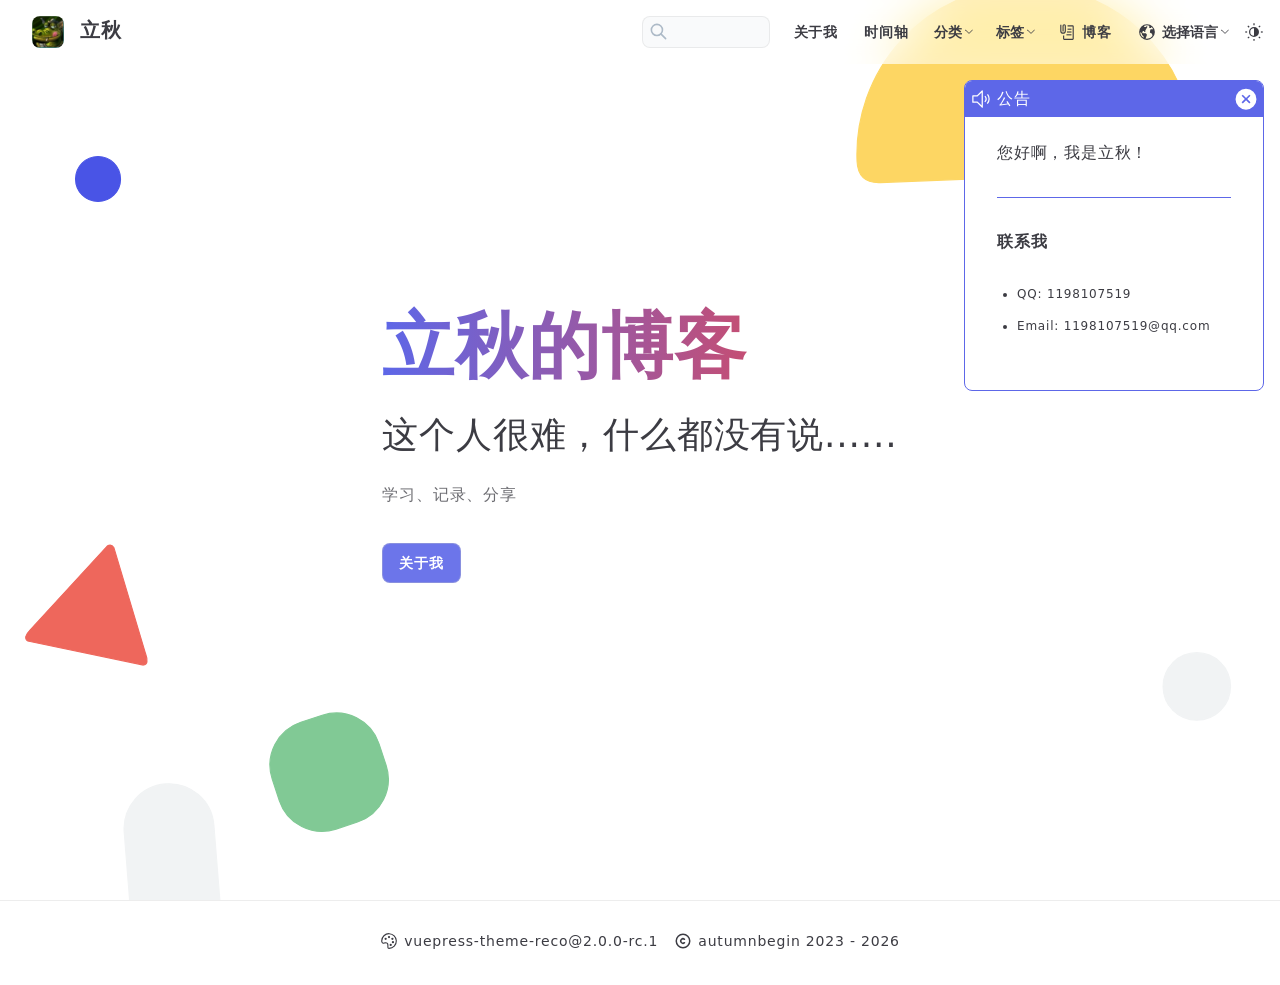
<file: index.html>
<!DOCTYPE html>
<html lang="zh-CN">
  <head>
    <meta charset="utf-8">
    <meta name="viewport" content="width=device-width,initial-scale=1">
    <meta name="generator" content="VuePress 2.0.0-rc.0">
    <script>
      (function() {
        const userMode = localStorage.getItem('vuepress-reco-color-scheme') || 'auto';
        const systemDarkMode = window.matchMedia && window.matchMedia('(prefers-color-scheme: dark)').matches;

        if (userMode === 'dark' || (userMode === 'auto' && systemDarkMode)) {
          document.documentElement.classList.toggle('dark', true);
        }
      })();
    </script>
    <link rel="icon" href="favicon.ico"><title>立秋</title><meta name="description" content="">
    <!--vuepress-ssr-resources-->
    <link rel="preload" href="/assets/style-gy0q1cHo.css" as="style"><link rel="stylesheet" href="/assets/style-gy0q1cHo.css">
  </head>
  <body>
    <div id="app"><!--vuepress-ssr-app--></div>
    <script type="module" src="/assets/app-ADPHbWga.js" defer></script>
  </body>
</html>
</file>
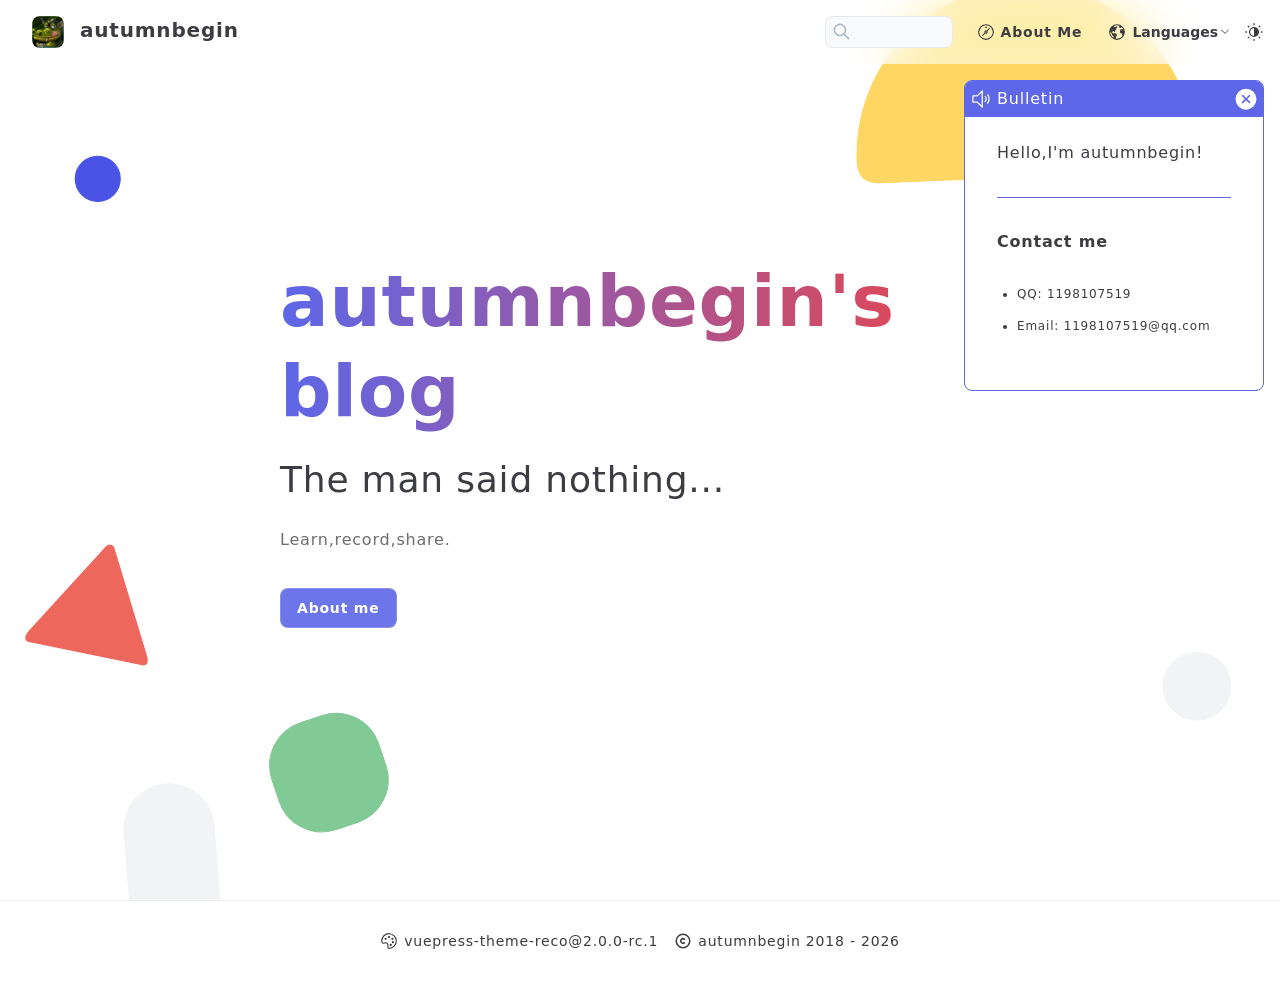
<file: en/index.html>
<!DOCTYPE html>
<html lang="en-US">
  <head>
    <meta charset="utf-8">
    <meta name="viewport" content="width=device-width,initial-scale=1">
    <meta name="generator" content="VuePress 2.0.0-rc.0">
    <script>
      (function() {
        const userMode = localStorage.getItem('vuepress-reco-color-scheme') || 'auto';
        const systemDarkMode = window.matchMedia && window.matchMedia('(prefers-color-scheme: dark)').matches;

        if (userMode === 'dark' || (userMode === 'auto' && systemDarkMode)) {
          document.documentElement.classList.toggle('dark', true);
        }
      })();
    </script>
    <link rel="icon" href="favicon.ico"><title>autumnbegin</title><meta name="description" content="">
    <!--vuepress-ssr-resources-->
    <link rel="preload" href="/assets/style-gy0q1cHo.css" as="style"><link rel="stylesheet" href="/assets/style-gy0q1cHo.css">
  </head>
  <body>
    <div id="app"><!--vuepress-ssr-app--></div>
    <script type="module" src="/assets/app-ADPHbWga.js" defer></script>
  </body>
</html>
</file>
<file: assets/style-gy0q1cHo.css>
.bulletin-wrapper{--tw-text-opacity: 1;color:rgb(60 60 67 / var(--tw-text-opacity))}.dark .bulletin-wrapper{color:#fffff5db}.bulletin-wrapper{--tw-bg-opacity: 1;background-color:rgb(255 255 255 / var(--tw-bg-opacity))}.dark .bulletin-wrapper{--tw-bg-opacity: 1;background-color:rgb(22 22 23 / var(--tw-bg-opacity))}.bulletin-wrapper{position:fixed;top:5rem;right:1rem;z-index:10;box-sizing:border-box;border-radius:.5rem;border-width:1px;border-style:solid;border-color:#c8c8c852}.dark .bulletin-wrapper{border-color:#52525952}.bulletin-wrapper,.dark .bulletin-wrapper{--tw-border-opacity: 1;border-color:rgb(93 103 232 / var(--tw-border-opacity))}.bulletin-wrapper{min-height:200px;max-height:660px;overflow-y:auto}.bulletin-wrapper .bulletin-title{margin:0;box-sizing:border-box;display:flex;align-items:center;justify-content:space-between;--tw-bg-opacity: 1;background-color:rgb(93 103 232 / var(--tw-bg-opacity));padding:.375rem;--tw-text-opacity: 1;color:rgb(255 255 255 / var(--tw-text-opacity))}.bulletin-wrapper .bulletin-title .btn-close{right:.5rem;display:inline-block;height:1rem;width:1rem;cursor:pointer;--tw-text-opacity: 1;color:rgb(255 255 255 / var(--tw-text-opacity));width:22px;height:22px;fill:currentColor}.bulletin-wrapper .bulletin-content{box-sizing:border-box;padding:1.5rem 2rem}.bulletin-wrapper .bulletin-content .btn-group{text-align:center}.bulletin-wrapper .bulletin-content .btn{display:inline-block;height:3.5rem;width:3.5rem;cursor:pointer;border-radius:50%;--tw-bg-opacity: 1;background-color:rgb(93 103 232 / var(--tw-bg-opacity));text-align:center;--tw-text-opacity: 1;color:rgb(255 255 255 / var(--tw-text-opacity));line-height:3.5rem}.bulletin-wrapper .bulletin-content .btn:not(:first-child){margin-left:.5rem}.bulletin-wrapper .bulletin-content h5{margin-top:1rem;margin-bottom:1rem;padding-top:0}.bulletin-wrapper .bulletin-content img{width:100%}.bulletin-wrapper .bulletin-content hr{margin-top:2rem;margin-bottom:2rem;border-top-width:1px;border-style:solid;--tw-border-opacity: 1;border-color:rgb(93 103 232 / var(--tw-border-opacity))}@keyframes spin{0%{transform:rotate(0)}to{transform:rotate(360deg)}}@keyframes pulse{50%{background:rgb(220,220,220)}}.v{font-size:16px;text-align:left}.v *{box-sizing:border-box;line-height:2;transition:all .3s ease}.v hr{margin:.825em 0;border-color:#f6f6f6;border-style:dashed}.v.hide-avatar .vimg{display:none}.v a{position:relative;cursor:pointer;color:#1abc9c;text-decoration:none;display:inline-block}.v a:hover{color:#d7191a}.v pre,.v code{background-color:#f6f6f6;color:#555;padding:.2em .4em;border-radius:3px;font-size:85%;margin:0}.v pre{padding:10px;overflow:auto;line-height:1.45}.v pre code{padding:0;background:transparent;white-space:pre-wrap;word-break:keep-all}.v blockquote{color:#666;margin:.5em 0;padding:0 0 0 1em;border-left:8px solid rgba(238,238,238,.5)}.v .vinput{border:none;resize:none;outline:none;padding:10px 5px;max-width:100%;font-size:.775em}.v input[type=checkbox],.v input[type=radio]{display:inline-block;vertical-align:middle;margin-top:-2px}.v .vwrap{border:1px solid #f0f0f0;border-radius:4px;margin-bottom:10px;overflow:hidden;position:relative;padding:10px}.v .vwrap input{background:transparent}.v .vwrap .vedit{position:relative;padding-top:10px}.v .vwrap .vedit .vctrl{text-align:right;font-size:12px}.v .vwrap .vedit .vctrl span{padding:10px;display:inline-block;vertical-align:middle;cursor:pointer}.v .vwrap .vedit .vemojis{display:none;font-size:18px;text-align:justify;max-height:145px;overflow:auto;margin-bottom:10px;box-shadow:0 0 1px #f0f0f0}.v .vwrap .vedit .vemojis i{font-style:normal;padding:7px 0;width:38px;cursor:pointer;text-align:center;display:inline-block;vertical-align:middle}.v .vwrap .vedit .vpreview{padding:7px;box-shadow:0 0 1px #f0f0f0}.v .vwrap .vedit .vpreview img,.v .vwrap .vedit .vpreview frame,.v .vwrap .vedit .vpreview iframe{max-width:100%;border:none}.v .vwrap .vheader .vinput{width:33.33%;border-bottom:1px #dedede dashed}.v .vwrap .vheader.item2 .vinput{width:50%}.v .vwrap .vheader.item1 .vinput{width:100%}.v .vwrap .vheader .vinput:focus{border-bottom-color:#eb5055}@media screen and (max-width: 520px){.v .vwrap .vheader .vinput,.v .vwrap .vheader.item2 .vinput{width:100%}}.v .vwrap .vcontrol{font-size:0;padding-top:15px}.v .vwrap .vcontrol .col{display:inline-block;font-size:16px;vertical-align:middle;color:#ccc}.v .vwrap .vcontrol .col.text-right{text-align:right}.v .vwrap .vcontrol .col svg{margin-right:2px;overflow:hidden;fill:currentColor;vertical-align:middle}.v .vwrap .vcontrol .col.col-20{width:20%}.v .vwrap .vcontrol .col.col-40{width:40%}.v .vwrap .vcontrol .col.col-60{width:60%}.v .vwrap .vcontrol .col.col-80{width:80%}.v .vwrap .vcontrol .col.split{width:50%}.v .vwrap .vmark{position:absolute;background:rgba(0,0,0,.65);width:100%;height:100%;left:0;top:0}.v .vwrap .vmark .valert{padding-top:3em}.v .vwrap .vmark .valert .vtext{color:#fff;padding:1em 0}.v .vwrap .vmark .valert .vcode{width:4.6875em;border-radius:.3125em;padding:.5em;background:#dedede}.v .vwrap .vmark .valert .vcode:focus{border-color:#3090e4;background-color:#fff}@media screen and(max-width:720px){.v .vwrap .vmark .valert{padding-top:5.5em}.v .vwrap .vmark .valert .vtext{color:#fff;padding:1em 0}}.v .power{color:#999;font-size:.75em;padding:.5em 0}.v .power a{font-size:.75em}.v .vinfo{font-size:0;padding:5px}.v .vinfo .col{font-size:16px;display:inline-block;width:50%;vertical-align:middle}.v .vinfo .vcount .vnum{font-weight:600;font-size:1.25em}.v a{text-decoration:none;color:#555}.v a:hover{color:#222}.v ul,.v ol{padding:0;margin-left:1.25em}.v .txt-center{text-align:center}.v .txt-right{text-align:right}.v .pd5{padding:5px}.v .pd10{padding:10px}.v .veditor{width:100%;min-height:8.75em;font-size:.875em;resize:vertical;transition:all .25s ease;--tw-text-opacity: 1;color:rgb(60 60 67 / var(--tw-text-opacity))}.dark .v .veditor{color:#fffff5db}.v .veditor{--tw-bg-opacity: 1;background-color:rgb(249 250 251 / var(--tw-bg-opacity))}.dark .v .veditor{--tw-bg-opacity: 1;background-color:rgb(32 32 34 / var(--tw-bg-opacity))}.v .vbtn{transition-duration:.4s;text-align:center;color:#313131;border:1px solid #ededed;border-radius:.3em;display:inline-block;background:#ededed;margin-bottom:0;font-weight:400;vertical-align:middle;touch-action:manipulation;cursor:pointer;white-space:nowrap;padding:.5em 1.25em;font-size:.875em;line-height:1.42857143;-webkit-user-select:none;-moz-user-select:none;user-select:none;outline:none}.v .vbtn+.vbtn{margin-left:1.25em}.v .vbtn:active,.v .vbtn:hover{color:#3090e4;border-color:#3090e4;background-color:#fff}.v .vempty{padding:1.25em;text-align:center;color:#999}.v .vlist{width:100%}.v .vlist .vcard{padding-top:1.5em;position:relative;display:block}.v .vlist .vcard:after{content:"";clear:both;display:block}.v .vlist .vcard .vimg{width:3.125em;height:3.125em;float:left;border-radius:50%;margin-right:.7525em;border:1px solid #f5f5f5;padding:.125em}@media screen and (max-width: 720px){.v .vlist .vcard .vimg{width:2.5em;height:2.5em}}.v .vlist .vcard .vhead{line-height:1.5;margin-top:0}.v .vlist .vcard .vhead .vnick{position:relative;font-size:.875em;font-weight:500;margin-right:.875em;cursor:pointer;color:#1abc9c;text-decoration:none;display:inline-block}.v .vlist .vcard .vhead .vnick:hover{color:#d7191a}.v .vlist .vcard .vhead .vsys{display:inline-block;padding:.2em .5em;background:#ededed;color:#b3b1b1;font-size:.75em;border-radius:.2em;margin-right:.3em}@media screen and (max-width: 520px){.v .vlist .vcard .vhead .vsys{display:none}}.v .vlist .vcard .vh{overflow:hidden;padding-bottom:.5em;border-bottom:1px dashed #f5f5f5}.v .vlist .vcard .vh .vtime{color:#b3b3b3;font-size:.75em;margin-right:.875em}.v .vlist .vcard .vh .vmeta{line-height:1;position:relative}.v .vlist .vcard .vh .vmeta .vat{font-size:.8125em;color:#ef2f11;cursor:pointer;float:right}.v .vlist .vcard:last-child .vh{border-bottom:none}.v .vlist .vcard .vcontent{word-wrap:break-word;word-break:break-all;text-align:justify;color:#4a4a4a;font-size:.875em;line-height:2;position:relative;margin-bottom:.75em;padding-top:.625em}.v .vlist .vcard .vcontent img,.v .vlist .vcard .vcontent iframe,.v .vlist .vcard .vcontent frame{max-width:100%;border:none}.v .vlist .vcard .vcontent.expand{cursor:pointer;max-height:11.25em;overflow:hidden}.v .vlist .vcard .vcontent.expand:before{display:block;content:"";position:absolute;width:100%;left:0;top:0;bottom:3.15em;pointer-events:none;background:linear-gradient(180deg,rgba(255,255,255,0),rgba(255,255,255,.9))}.v .vlist .vcard .vcontent.expand:after{display:block;content:"Click on expand";text-align:center;color:#828586;position:absolute;width:100%;height:3.15em;line-height:3.15em;left:0;bottom:0;pointer-events:none;background:rgba(255,255,255,.9)}.v .vlist .vcard .vquote{color:#666;margin-top:1em;padding-left:1em;border-left:1px dashed rgba(238,238,238,.5)}.v .vlist .vcard .vquote .vimg{width:2.225em;height:2.225em}.v .vpage .vmore{margin:1em 0}.v .clear{content:"";display:block;clear:both}.v .vloading{position:relative;padding:20px;display:block;height:80px}.v .vloading:before{box-sizing:border-box;content:"";position:absolute;display:inline-block;top:20px;left:50%;margin-left:-20px;width:40px;height:40px;border:6px double rgb(160,160,160);border-top-color:transparent;border-bottom-color:transparent;border-radius:50%;animation:spin 1s infinite linear}.reco-valine-wrapper #valine.v .vbtn{border-width:1px;border-style:solid;border-color:#c8c8c852}.dark .reco-valine-wrapper #valine.v .vbtn{border-color:#52525952}.reco-valine-wrapper #valine.v .vbtn{border-radius:.5rem;--tw-border-opacity: 1;border-color:rgb(93 103 232 / var(--tw-border-opacity));--tw-text-opacity: 1;color:rgb(93 103 232 / var(--tw-text-opacity))}.reco-valine-wrapper #valine.v .vbtn:hover{background-color:#5d67e8e6;--tw-text-opacity: 1;color:rgb(60 60 67 / var(--tw-text-opacity))}.reco-valine-wrapper #valine.v .vwrap{border-width:1px;border-style:solid;border-color:#c8c8c852}.dark .reco-valine-wrapper #valine.v .vwrap{border-color:#52525952}.reco-valine-wrapper #valine.v .vwrap{border-radius:.5rem;--tw-text-opacity: 1;color:rgb(60 60 67 / var(--tw-text-opacity))}.dark .reco-valine-wrapper #valine.v .vwrap{color:#fffff5db}.reco-valine-wrapper #valine.v .vwrap{--tw-bg-opacity: 1;background-color:rgb(249 250 251 / var(--tw-bg-opacity))}.dark .reco-valine-wrapper #valine.v .vwrap{--tw-bg-opacity: 1;background-color:rgb(32 32 34 / var(--tw-bg-opacity))}.reco-valine-wrapper #valine.v .vwrap .vheader .vinput{border-width:1px;border-style:solid;border-color:#c8c8c852}.dark .reco-valine-wrapper #valine.v .vwrap .vheader .vinput{border-color:#52525952}.reco-valine-wrapper #valine.v .vwrap .vheader .vinput{border-width:0px;border-bottom-width:1px;--tw-text-opacity: 1;color:rgb(60 60 67 / var(--tw-text-opacity))}.dark .reco-valine-wrapper #valine.v .vwrap .vheader .vinput{color:#fffff5db}.reco-valine-wrapper #valine.v .vwrap .vheader .vinput{--tw-bg-opacity: 1;background-color:rgb(249 250 251 / var(--tw-bg-opacity))}.dark .reco-valine-wrapper #valine.v .vwrap .vheader .vinput{--tw-bg-opacity: 1;background-color:rgb(32 32 34 / var(--tw-bg-opacity))}.reco-valine-wrapper #valine.v .vwrap .vheader .vinput{border-style:dashed}.reco-valine-wrapper #valine.v .vwrap .vheader .vinput:focus{--tw-border-opacity: 1;border-color:rgb(93 103 232 / var(--tw-border-opacity))}.reco-valine-wrapper #valine.v .vwrap .vheader .vinput:-internal-autofill-selected{--tw-text-opacity: 1;color:rgb(60 60 67 / var(--tw-text-opacity))}.dark .reco-valine-wrapper #valine.v .vwrap .vheader .vinput:-internal-autofill-selected{color:#fffff5db}.reco-valine-wrapper #valine.v .vwrap .vheader .vinput:-internal-autofill-selected{--tw-bg-opacity: 1;background-color:rgb(255 255 255 / var(--tw-bg-opacity))}.dark .reco-valine-wrapper #valine.v .vwrap .vheader .vinput:-internal-autofill-selected{--tw-bg-opacity: 1;background-color:rgb(22 22 23 / var(--tw-bg-opacity))}.reco-valine-wrapper #valine.v .vwrap .vtext{--tw-text-opacity: 1;color:rgb(60 60 67 / var(--tw-text-opacity))}.dark .reco-valine-wrapper #valine.v .vwrap .vtext{color:#fffff5db}.reco-valine-wrapper #valine.v .vwrap .vtext input{border-width:1px;border-style:solid;border-color:#c8c8c852}.dark .reco-valine-wrapper #valine.v .vwrap .vtext input{border-color:#52525952}.reco-valine-wrapper #valine.v .vwrap .vtext input{--tw-text-opacity: 1;color:rgb(60 60 67 / var(--tw-text-opacity))}.dark .reco-valine-wrapper #valine.v .vwrap .vtext input{color:#fffff5db}.reco-valine-wrapper #valine.v .vwrap .vtext input{--tw-bg-opacity: 1;background-color:rgb(249 250 251 / var(--tw-bg-opacity))}.dark .reco-valine-wrapper #valine.v .vwrap .vtext input{--tw-bg-opacity: 1;background-color:rgb(32 32 34 / var(--tw-bg-opacity))}.reco-valine-wrapper #valine.v .vwrap .vtext input{--tw-text-opacity: 1;color:rgb(93 103 232 / var(--tw-text-opacity))}.reco-valine-wrapper #valine.v .vicon.actived{fill:currentColor;--tw-text-opacity: 1;color:rgb(93 103 232 / var(--tw-text-opacity))}.reco-valine-wrapper #valine.v .vinfo{padding-left:.5rem}.reco-valine-wrapper #valine.v .vcard{position:relative}.reco-valine-wrapper #valine.v .vcard .vquote{border-width:1px;border-style:solid;border-color:#c8c8c852}.dark .reco-valine-wrapper #valine.v .vcard .vquote{border-color:#52525952}.reco-valine-wrapper #valine.v .vcard .vquote{border-width:0px;border-left-width:1px;margin-left:.5rem;border-style:dashed}.reco-valine-wrapper #valine.v .vcard .vimg{position:absolute;top:1.75rem;height:2.75rem;width:2.75rem;border-radius:.5rem;border-width:1px;border-color:#5d67e8e6;padding:0}.reco-valine-wrapper #valine.v .vcard .vhead .vnick{--tw-text-opacity: 1;color:rgb(93 103 232 / var(--tw-text-opacity))}.reco-valine-wrapper #valine.v .vcard .vhead .vnick:before{--tw-bg-opacity: 1;background-color:rgb(93 103 232 / var(--tw-bg-opacity))}.reco-valine-wrapper #valine.v .vh{border-bottom-width:0px}.reco-valine-wrapper #valine.v .vh .vhead{padding-left:4rem}.reco-valine-wrapper #valine.v .vh .vhead .vsys{--tw-text-opacity: 1;color:rgb(60 60 67 / var(--tw-text-opacity))}.dark .reco-valine-wrapper #valine.v .vh .vhead .vsys{color:#fffff5db}.reco-valine-wrapper #valine.v .vh .vhead .vsys{--tw-bg-opacity: 1;background-color:rgb(249 250 251 / var(--tw-bg-opacity))}.dark .reco-valine-wrapper #valine.v .vh .vhead .vsys{--tw-bg-opacity: 1;background-color:rgb(32 32 34 / var(--tw-bg-opacity))}.reco-valine-wrapper #valine.v .vh .vhead .vsys{color:#5d67e8e6}.reco-valine-wrapper #valine.v .vh .vmeta{margin-bottom:1rem;padding-left:4rem}.reco-valine-wrapper #valine.v .vh .vmeta .vat{margin-right:.375rem;border-radius:.375rem;border-width:1px;border-style:solid;--tw-border-opacity: 1;border-color:rgb(93 103 232 / var(--tw-border-opacity));padding-left:.375rem;padding-right:.375rem;padding-top:0;padding-bottom:0;--tw-text-opacity: 1;color:rgb(93 103 232 / var(--tw-text-opacity))}.reco-valine-wrapper #valine.v .vh .vmeta .vat:hover{background-color:#5d67e8e6;--tw-text-opacity: 1;color:rgb(255 255 255 / var(--tw-text-opacity))}.reco-valine-wrapper #valine.v .vh .vcontent{--tw-text-opacity: 1;color:rgb(60 60 67 / var(--tw-text-opacity))}.dark .reco-valine-wrapper #valine.v .vh .vcontent{color:#fffff5db}.reco-valine-wrapper #valine.v .vh .vcontent{--tw-bg-opacity: 1;background-color:rgb(249 250 251 / var(--tw-bg-opacity))}.dark .reco-valine-wrapper #valine.v .vh .vcontent{--tw-bg-opacity: 1;background-color:rgb(32 32 34 / var(--tw-bg-opacity))}.reco-valine-wrapper #valine.v .vh .vcontent{margin:0;border-radius:.5rem;padding:.125rem .625rem}.reco-valine-wrapper #valine.v .vh .vcontent p .at{--tw-text-opacity: 1;color:rgb(93 103 232 / var(--tw-text-opacity))}.reco-valine-wrapper #valine.v .vh .vcontent.expand:before{background-image:linear-gradient(to bottom,var(--tw-gradient-stops));--tw-gradient-from: rgb(249 250 251 / 0);--tw-gradient-to: rgb(249 250 251 / 0);--tw-gradient-stops: var(--tw-gradient-from), var(--tw-gradient-to);--tw-gradient-to: #ffffff}.dark .reco-valine-wrapper #valine.v .vh .vcontent.expand:before{--tw-gradient-from: rgb(32 32 34 / 0);--tw-gradient-to: rgb(32 32 34 / 0);--tw-gradient-stops: var(--tw-gradient-from), var(--tw-gradient-to);--tw-gradient-to: #161617}.reco-valine-wrapper #valine.v .vh .vcontent.expand:after{--tw-text-opacity: 1;color:rgb(60 60 67 / var(--tw-text-opacity))}.dark .reco-valine-wrapper #valine.v .vh .vcontent.expand:after{color:#fffff5db}.reco-valine-wrapper #valine.v .vh .vcontent.expand:after{--tw-bg-opacity: 1;background-color:rgb(255 255 255 / var(--tw-bg-opacity))}.dark .reco-valine-wrapper #valine.v .vh .vcontent.expand:after{--tw-bg-opacity: 1;background-color:rgb(22 22 23 / var(--tw-bg-opacity))}.reco-valine-wrapper #valine.v .vh .vcontent.expand:after{--tw-text-opacity: 1 !important;color:rgb(93 103 232 / var(--tw-text-opacity))!important}.reco-valine-wrapper #valine.v .info{padding-right:.625rem}.reco-valine-wrapper #valine.v code,.reco-valine-wrapper #valine.v pre,.reco-valine-wrapper #valine.v .vbtn{--tw-text-opacity: 1;color:rgb(60 60 67 / var(--tw-text-opacity))}.dark .reco-valine-wrapper #valine.v code,.dark .reco-valine-wrapper #valine.v pre,.dark .reco-valine-wrapper #valine.v .vbtn{color:#fffff5db}.reco-valine-wrapper #valine.v code,.reco-valine-wrapper #valine.v pre,.reco-valine-wrapper #valine.v .vbtn{--tw-bg-opacity: 1;background-color:rgb(249 250 251 / var(--tw-bg-opacity))}.dark .reco-valine-wrapper #valine.v code,.dark .reco-valine-wrapper #valine.v pre,.dark .reco-valine-wrapper #valine.v .vbtn{--tw-bg-opacity: 1;background-color:rgb(32 32 34 / var(--tw-bg-opacity))}.reco-valine-wrapper #valine.v a{--tw-text-opacity: 1;color:rgb(93 103 232 / var(--tw-text-opacity))}.reco-valine-wrapper #valine.v a:before{--tw-bg-opacity: 1;background-color:rgb(93 103 232 / var(--tw-bg-opacity))}:root{--waline-font-size: 1rem;--waline-white: #fff;--waline-light-grey: #999;--waline-dark-grey: #666;--waline-theme-color: #27ae60;--waline-active-color: #2ecc71;--waline-color: #444;--waline-bgcolor: #fff;--waline-bgcolor-light: #f8f8f8;--waline-bgcolor-hover: #f0f0f0;--waline-border-color: #ddd;--waline-disable-bgcolor: #f8f8f8;--waline-disable-color: #000;--waline-code-bgcolor: #282c34;--waline-bq-color: #f0f0f0;--waline-avatar-size: 3.25rem;--waline-m-avatar-size: calc(var(--waline-avatar-size) * 9 / 13);--waline-badge-color: #3498db;--waline-badge-font-size: .75em;--waline-info-bgcolor: #f8f8f8;--waline-info-color: #999;--waline-info-font-size: .625em;--waline-border: 1px solid var(--waline-border-color);--waline-avatar-radius: 50%;--waline-box-shadow: none}[data-waline]{font-size:var(--waline-font-size);text-align:start}[dir=rtl] [data-waline]{direction:rtl}[data-waline] *{box-sizing:content-box;line-height:1.75}[data-waline] p{color:var(--waline-color)}[data-waline] a{position:relative;display:inline-block;color:var(--waline-theme-color);text-decoration:none;word-break:break-word;cursor:pointer}[data-waline] a:hover{color:var(--waline-active-color)}[data-waline] img{max-width:100%;max-height:400px;border:none}[data-waline] hr{margin:.825em 0;border-style:dashed;border-color:var(--waline-bgcolor-light)}[data-waline] code,[data-waline] pre{margin:0;padding:.2em .4em;border-radius:3px;background:var(--waline-bgcolor-light);font-size:85%}[data-waline] pre{overflow:auto;padding:10px;line-height:1.45}[data-waline] pre::-webkit-scrollbar{width:6px;height:6px}[data-waline] pre::-webkit-scrollbar-track-piece:horizontal{border-radius:6px;background:rgba(0,0,0,.1)}[data-waline] pre::-webkit-scrollbar-thumb:horizontal{width:6px;border-radius:6px;background:var(--waline-theme-color)}[data-waline] pre code{padding:0;background:rgba(0,0,0,0);color:var(--waline-color);white-space:pre-wrap;word-break:keep-all}[data-waline] blockquote{margin:.5em 0;padding:.5em 0 .5em 1em;border-inline-start:8px solid var(--waline-bq-color);color:var(--waline-dark-grey)}[data-waline] blockquote>p{margin:0}[data-waline] ol,[data-waline] ul{margin-inline-start:1.25em;padding:0}[data-waline] input[type=checkbox],[data-waline] input[type=radio]{display:inline-block;vertical-align:middle;margin-top:-2px}.wl-btn{display:inline-block;vertical-align:middle;min-width:2.5em;margin-bottom:0;padding:.5em 1em;border:1px solid var(--waline-border-color);border-radius:.5em;background:rgba(0,0,0,0);color:var(--waline-color);font-weight:400;font-size:.75em;line-height:1.5;text-align:center;white-space:nowrap;cursor:pointer;-webkit-user-select:none;user-select:none;transition-duration:.4s;touch-action:manipulation}.wl-btn:hover,.wl-btn:active{border-color:var(--waline-theme-color);color:var(--waline-theme-color)}.wl-btn:disabled{border-color:var(--waline-border-color);background:var(--waline-disable-bgcolor);color:var(--waline-disable-color);cursor:not-allowed}.wl-btn.primary{border-color:var(--waline-theme-color);background:var(--waline-theme-color);color:var(--waline-white)}.wl-btn.primary:hover,.wl-btn.primary:active{border-color:var(--waline-active-color);background:var(--waline-active-color);color:var(--waline-white)}.wl-btn.primary:disabled{border-color:var(--waline-border-color);background:var(--waline-disable-bgcolor);color:var(--waline-disable-color);cursor:not-allowed}.wl-loading{text-align:center}.wl-loading svg{margin:0 auto}.wl-comment{position:relative;display:flex;margin-bottom:.75em}.wl-close{position:absolute;top:-4px;inset-inline-end:-4px;padding:0;border:none;background:rgba(0,0,0,0);line-height:1;cursor:pointer}.wl-login-info{max-width:80px;margin-top:.75em;text-align:center}.wl-logout-btn{position:absolute;top:-10px;inset-inline-end:-10px;padding:3px;border:none;background:rgba(0,0,0,0);line-height:0;cursor:pointer}.wl-avatar{position:relative;width:var(--waline-avatar-size);height:var(--waline-avatar-size);margin:0 auto;border:var(--waline-border);border-radius:var(--waline-avatar-radius)}@media (max-width: 720px){.wl-avatar{width:var(--waline-m-avatar-size);height:var(--waline-m-avatar-size)}}.wl-avatar img{width:100%;height:100%;border-radius:var(--waline-avatar-radius)}.wl-login-nick{display:block;color:var(--waline-theme-color);font-size:.75em;word-break:break-all}.wl-panel{position:relative;flex-shrink:1;width:100%;margin:.5em;border:var(--waline-border);border-radius:.75em;background:var(--waline-bgcolor);box-shadow:var(--waline-box-shadow)}.wl-header{display:flex;overflow:hidden;padding:0 4px;border-bottom:2px dashed var(--waline-border-color);border-top-left-radius:.75em;border-top-right-radius:.75em}@media (max-width: 580px){.wl-header{display:block}}.wl-header label{min-width:40px;padding:.75em .5em;color:var(--waline-color);font-size:.75em;text-align:center}.wl-header input{flex:1;width:0;padding:.5em;background:rgba(0,0,0,0);font-size:.625em;resize:none}.wl-header-item{display:flex;flex:1}@media (max-width: 580px){.wl-header-item:not(:last-child){border-bottom:2px dashed var(--waline-border-color)}}.wl-header-1 .wl-header-item{width:100%}.wl-header-2 .wl-header-item{width:50%}@media (max-width: 580px){.wl-header-2 .wl-header-item{flex:0;width:100%}}.wl-header-3 .wl-header-item{width:33.33%}@media (max-width: 580px){.wl-header-3 .wl-header-item{width:100%}}.wl-editor{position:relative;width:calc(100% - 1em);min-height:8.75em;margin:.75em .5em;border-radius:.5em;background:rgba(0,0,0,0);font-size:.875em;resize:vertical}.wl-editor,.wl-input{max-width:100%;border:none;color:var(--waline-color);outline:none;transition:all .25s ease}.wl-editor:focus,.wl-input:focus{background:var(--waline-bgcolor-light)}.wl-preview{padding:0 .5em .5em}.wl-preview h4{margin:.25em;font-weight:700;font-size:.9375em}.wl-preview .wl-content{min-height:1.25em;padding:.25em;word-break:break-word;-webkit-hyphens:auto;hyphens:auto}.wl-preview .wl-content>*:first-child{margin-top:0}.wl-preview .wl-content>*:last-child{margin-bottom:0}.wl-footer{position:relative;display:flex;flex-wrap:wrap;margin:.5em .75em}.wl-actions{display:flex;flex:2;align-items:center}.wl-action{display:inline-flex;align-items:center;justify-content:center;width:1.5em;height:1.5em;margin:2px;padding:0;border:none;background:rgba(0,0,0,0);color:var(--waline-color);font-size:16px;cursor:pointer}.wl-action:hover{color:var(--waline-theme-color)}.wl-action.active{color:var(--waline-active-color)}#wl-image-upload{display:none}#wl-image-upload:focus+label{color:var(--waline-color)}#wl-image-upload:focus-visible+label{outline:-webkit-focus-ring-color auto 1px}.wl-info{display:flex;flex:3;align-items:center;justify-content:flex-end}.wl-info .wl-text-number{color:var(--waline-info-color);font-size:.75em}.wl-info .wl-text-number .illegal{color:red}.wl-info button{margin-inline-start:.75em}.wl-info button svg{display:block;margin:0 auto;line-height:18px}.wl-emoji-popup{position:absolute;top:100%;inset-inline-start:1.25em;z-index:10;max-width:526px;border:var(--waline-border);border-radius:6px;background:var(--waline-bgcolor);box-shadow:var(--waline-box-shadow);opacity:0;visibility:hidden;transition:transform .2s ease-out,opacity .2s ease-out;transform:scale(.9);transform-origin:0 0}.wl-emoji-popup.display{opacity:1;visibility:visible;transform:none}.wl-emoji-popup button{display:inline-block;vertical-align:middle;width:2em;margin:.125em;padding:0;border-width:0;background:rgba(0,0,0,0);font-size:inherit;line-height:2;text-align:center;cursor:pointer}.wl-emoji-popup button:hover{background:var(--waline-bgcolor-hover)}.wl-emoji-popup .wl-emoji{display:inline-block;vertical-align:middle;max-width:1.5em;max-height:1.5em}.wl-emoji-popup .wl-tab-wrapper{overflow-y:auto;max-height:145px;padding:.5em}.wl-emoji-popup .wl-tab-wrapper::-webkit-scrollbar{width:6px;height:6px}.wl-emoji-popup .wl-tab-wrapper::-webkit-scrollbar-track-piece:vertical{border-radius:6px;background:rgba(0,0,0,.1)}.wl-emoji-popup .wl-tab-wrapper::-webkit-scrollbar-thumb:vertical{width:6px;border-radius:6px;background:var(--waline-theme-color)}.wl-emoji-popup .wl-tabs{position:relative;overflow-x:auto;padding:0 6px;white-space:nowrap}.wl-emoji-popup .wl-tabs:before{content:" ";position:absolute;top:0;right:0;left:0;z-index:2;height:1px;background:var(--waline-border-color)}.wl-emoji-popup .wl-tabs::-webkit-scrollbar{width:6px;height:6px}.wl-emoji-popup .wl-tabs::-webkit-scrollbar-track-piece:horizontal{border-radius:6px;background:rgba(0,0,0,.1)}.wl-emoji-popup .wl-tabs::-webkit-scrollbar-thumb:horizontal{height:6px;border-radius:6px;background:var(--waline-theme-color)}.wl-emoji-popup .wl-tab{position:relative;margin:0;padding:0 .5em}.wl-emoji-popup .wl-tab.active{z-index:3;border:1px solid var(--waline-border-color);border-top-width:0;border-bottom-right-radius:6px;border-bottom-left-radius:6px;background:var(--waline-bgcolor)}.wl-gif-popup{position:absolute;top:100%;inset-inline-start:1.25em;z-index:10;width:calc(100% - 3em);padding:.75em .75em .25em;border:var(--waline-border);border-radius:6px;background:var(--waline-bgcolor);box-shadow:var(--waline-box-shadow);opacity:0;visibility:hidden;transition:transform .2s ease-out,opacity .2s ease-out;transform:scale(.9);transform-origin:0 0}.wl-gif-popup.display{opacity:1;visibility:visible;transform:none}.wl-gif-popup input{box-sizing:border-box;width:100%;margin-bottom:10px;padding:3px 5px;border:var(--waline-border)}.wl-gif-popup img{display:block;box-sizing:border-box;width:100%;border-width:2px;border-style:solid;border-color:#fff;cursor:pointer}.wl-gif-popup img:hover{border-color:var(--waline-theme-color);border-radius:2px}.wl-gallery{display:flex;overflow-y:auto;max-height:80vh}.wl-gallery-column{display:flex;flex:1;flex-direction:column;height:max-content}.wl-cards .wl-user{--avatar-size: var(--waline-avatar-size);position:relative;margin-inline-end:.75em}@media (max-width: 720px){.wl-cards .wl-user{--avatar-size: var(--waline-m-avatar-size)}}.wl-cards .wl-user img{width:var(--avatar-size);height:var(--avatar-size);border-radius:var(--waline-avatar-radius);box-shadow:var(--waline-box-shadow)}.wl-cards .wl-user .verified-icon{position:absolute;top:calc(var(--avatar-size)*3/4);inset-inline-start:calc(var(--avatar-size)*3/4);border-radius:50%;background:var(--waline-bgcolor);box-shadow:var(--waline-box-shadow)}.wl-card-item{position:relative;display:flex;padding:.5em}.wl-card-item .wl-card-item{padding-inline-end:0}.wl-card{flex:1;width:0;padding-bottom:.5em;border-bottom:1px dashed var(--waline-border-color)}.wl-card:first-child{margin-inline-start:1em}.wl-card-item:last-child>.wl-card{border-bottom:none}.wl-card .wl-nick svg{position:relative;bottom:-.125em;line-height:1}.wl-card .wl-head{overflow:hidden;line-height:1.5}.wl-card .wl-head .wl-nick{position:relative;display:inline-block;margin-inline-end:.5em;font-weight:700;font-size:.875em;line-height:1;text-decoration:none}.wl-card span.wl-nick{color:var(--waline-dark-grey)}.wl-card .wl-badge{display:inline-block;margin-inline-end:1em;padding:0 .3em;border:1px solid var(--waline-badge-color);border-radius:4px;color:var(--waline-badge-color);font-size:var(--waline-badge-font-size)}.wl-card .wl-time{margin-inline-end:.875em;color:var(--waline-info-color);font-size:.75em}.wl-card .wl-meta{position:relative;line-height:1}.wl-card .wl-meta>span{display:inline-block;margin-inline-end:.25em;padding:2px 4px;border-radius:.2em;background:var(--waline-info-bgcolor);color:var(--waline-info-color);font-size:var(--waline-info-font-size);line-height:1.5}.wl-card .wl-meta>span:empty{display:none}.wl-card .wl-comment-actions{float:right;line-height:1}[dir=rtl] .wl-card .wl-comment-actions{float:left}.wl-card .wl-delete,.wl-card .wl-like,.wl-card .wl-reply,.wl-card .wl-edit{display:inline-flex;align-items:center;border:none;background:rgba(0,0,0,0);color:var(--waline-color);line-height:1;cursor:pointer;transition:color .2s ease}.wl-card .wl-delete:hover,.wl-card .wl-like:hover,.wl-card .wl-reply:hover,.wl-card .wl-edit:hover{color:var(--waline-theme-color)}.wl-card .wl-delete.active,.wl-card .wl-like.active,.wl-card .wl-reply.active,.wl-card .wl-edit.active{color:var(--waline-active-color)}.wl-card .wl-content{position:relative;margin-bottom:.75em;padding-top:.625em;font-size:.875em;line-height:2;word-wrap:break-word}.wl-card .wl-content.expand{overflow:hidden;max-height:8em;cursor:pointer}.wl-card .wl-content.expand:before{content:"";position:absolute;top:0;bottom:3.15em;inset-inline-start:0;z-index:999;display:block;width:100%;background:linear-gradient(180deg,#000,rgba(255,255,255,.9))}.wl-card .wl-content.expand:after{content:attr(data-expand);position:absolute;bottom:0;inset-inline-start:0;z-index:999;display:block;width:100%;height:3.15em;background:rgba(255,255,255,.9);color:#828586;line-height:3.15em;text-align:center}.wl-card .wl-content>*:first-child{margin-top:0}.wl-card .wl-content>*:last-child{margin-bottom:0}.wl-card .wl-admin-actions{margin:8px 0;font-size:12px;text-align:right}.wl-card .wl-comment-status{margin:0 8px}.wl-card .wl-comment-status .wl-btn{border-radius:0}.wl-card .wl-comment-status .wl-btn:first-child{border-inline-end:0;border-radius:.5em 0 0 .5em}.wl-card .wl-comment-status .wl-btn:last-child{border-inline-start:0;border-radius:0 .5em .5em 0}.wl-card .wl-quote{border-inline-start:1px dashed rgba(237,237,237,.5)}.wl-card .wl-quote .wl-user{--avatar-size: var(--waline-m-avatar-size)}.wl-close-icon{color:var(--waline-border-color)}.wl-content .vemoji,.wl-content .wl-emoji{display:inline-block;vertical-align:baseline;height:1.25em;margin:-.125em .25em}.wl-content .wl-tex{background:var(--waline-info-bgcolor);color:var(--waline-info-color)}.wl-content span.wl-tex{display:inline-block;margin-inline-end:.25em;padding:2px 4px;border-radius:.2em;font-size:var(--waline-info-font-size);line-height:1.5}.wl-content p.wl-tex{text-align:center}.wl-content .katex-display{overflow:auto hidden;-webkit-overflow-scrolling:touch;padding-top:.2em;padding-bottom:.2em}.wl-content .katex-display::-webkit-scrollbar{height:3px}.wl-content .katex-error{color:red}.wl-count{flex:1;font-weight:700;font-size:1.25em}.wl-empty{overflow:auto;padding:1.25em;color:var(--waline-color);text-align:center}.wl-operation{text-align:center}.wl-operation button{margin:1em 0}.wl-power{padding:.5em 0;color:var(--waline-light-grey);font-size:var(--waline-info-font-size);text-align:end}.wl-meta-head{display:flex;flex-direction:row;align-items:center;padding:.375em}.wl-sort{margin:0;list-style-type:none}.wl-sort li{display:inline-block;color:var(--waline-info-color);font-size:.75em;cursor:pointer}.wl-sort li.active{color:var(--waline-theme-color)}.wl-sort li+li{margin-inline-start:1em}.wl-reaction{overflow:auto hidden;margin-bottom:1.75em;text-align:center}.wl-reaction img{width:100%;height:100%;transition:all .25s ease-in-out}.wl-reaction-title{margin:16px auto;font-weight:700;font-size:18px}.wl-reaction-list{display:flex;flex-direction:row;gap:16px;justify-content:center;margin:0;padding:8px;list-style-type:none}@media (max-width: 580px){.wl-reaction-list{gap:12px}}[data-waline] .wl-reaction-list{margin-inline-start:0}.wl-reaction-item{display:flex;flex-direction:column;align-items:center;cursor:pointer}.wl-reaction-item:hover img,.wl-reaction-item.active img{transform:scale(1.15)}.wl-reaction-img{position:relative;width:42px;height:42px}@media (max-width: 580px){.wl-reaction-img{width:32px;height:32px}}.wl-reaction-loading{position:absolute;top:-4px;inset-inline-end:-5px;width:18px;height:18px;color:var(--waline-theme-color)}.wl-reaction-votes{position:absolute;top:-9px;inset-inline-end:-9px;min-width:1em;padding:2px;border:1px solid var(--waline-theme-color);border-radius:1em;background:var(--waline-bgcolor);color:var(--waline-theme-color);font-weight:700;font-size:.75em;line-height:1}.wl-reaction-item.active .wl-reaction-votes{background:var(--waline-theme-color);color:var(--waline-bgcolor)}.wl-reaction-text{font-size:.875em}.wl-reaction-item.active .wl-reaction-text{color:var(--waline-theme-color)}.wl-content pre,.wl-content pre[class*=language-]{overflow:auto;margin:.75rem 0;padding:1rem 1.25rem;border-radius:6px;background:var(--waline-code-bgcolor);line-height:1.4}.wl-content pre code,.wl-content pre[class*=language-] code{padding:0;border-radius:0;background:rgba(0,0,0,0)!important;color:#bbb;direction:ltr}.wl-content code[class*=language-],.wl-content pre[class*=language-]{background:none;color:#ccc;font-size:1em;font-family:Consolas,Monaco,Andale Mono,Ubuntu Mono,monospace;text-align:left;white-space:pre;word-spacing:normal;word-wrap:normal;word-break:normal;-moz-tab-size:4;tab-size:4;-webkit-hyphens:none;hyphens:none}.wl-content pre[class*=language-]{overflow:auto}.wl-content :not(pre)>code[class*=language-],.wl-content pre[class*=language-]{background:#2d2d2d}.wl-content :not(pre)>code[class*=language-]{padding:.1em;border-radius:.3em;white-space:normal}.wl-content .token.comment,.wl-content .token.block-comment,.wl-content .token.prolog,.wl-content .token.doctype,.wl-content .token.cdata{color:#999}.wl-content .token.punctuation{color:#ccc}.wl-content .token.tag,.wl-content .token.attr-name,.wl-content .token.namespace,.wl-content .token.deleted{color:#e2777a}.wl-content .token.function-name{color:#6196cc}.wl-content .token.boolean,.wl-content .token.number,.wl-content .token.function{color:#f08d49}.wl-content .token.property,.wl-content .token.class-name,.wl-content .token.constant,.wl-content .token.symbol{color:#f8c555}.wl-content .token.selector,.wl-content .token.important,.wl-content .token.atrule,.wl-content .token.keyword,.wl-content .token.builtin{color:#cc99cd}.wl-content .token.string,.wl-content .token.char,.wl-content .token.attr-value,.wl-content .token.regex,.wl-content .token.variable{color:#7ec699}.wl-content .token.operator,.wl-content .token.entity,.wl-content .token.url{color:#67cdcc}.wl-content .token.important,.wl-content .token.bold{font-weight:700}.wl-content .token.italic{font-style:italic}.wl-content .token.entity{cursor:help}.wl-content .token.inserted{color:green}.wl-recent-item p{display:inline}.wl-user-list{padding:0;list-style:none}.wl-user-list a,.wl-user-list a:hover,.wl-user-list a:visited{color:var(--waline-color);text-decoration:none}.wl-user-list .wl-user-avatar{position:relative;display:inline-block;overflow:hidden;margin-inline-end:10px;border-radius:4px;line-height:0}.wl-user-list .wl-user-avatar>img{width:var(--waline-user-avatar-size, 48px);height:var(--waline-user-avatar-size, 48px)}.wl-user-list .wl-user-badge{position:absolute;bottom:0;inset-inline-end:0;min-width:.7em;height:1.5em;padding:0 .4em;border-radius:4px;background:var(--waline-info-bgcolor);color:var(--waline-info-color);font-weight:700;font-size:10px;line-height:1.5em;text-align:center}.wl-user-list .wl-user-item{margin:10px 0}.wl-user-list .wl-user-item:nth-child(1) .wl-user-badge{background:var(--waline-rank-gold-bgcolor, #fa3939);color:var(--waline-white);font-weight:700}.wl-user-list .wl-user-item:nth-child(2) .wl-user-badge{background:var(--waline-rank-silver-bgcolor, #fb811c);color:var(--waline-white);font-weight:700}.wl-user-list .wl-user-item:nth-child(3) .wl-user-badge{background:var(--waline-rank-copper-bgcolor, #feb207);color:var(--waline-white)}.wl-user-list .wl-user-meta{display:inline-block;vertical-align:top}.wl-user-list .wl-badge{display:inline-block;vertical-align:text-top;margin-inline-start:.5em;padding:0 .3em;border:1px solid var(--waline-badge-color);border-radius:4px;color:var(--waline-badge-color);font-size:var(--waline-badge-font-size)}.wl-user-wall{padding:0;list-style:none}.wl-user-wall .wl-user-badge,.wl-user-wall .wl-user-meta{display:none}.wl-user-wall .wl-user-item{position:relative;display:inline-block;transition:transform ease-in-out .2s}.wl-user-wall .wl-user-item:before,.wl-user-wall .wl-user-item:after{position:absolute;bottom:100%;left:50%;z-index:10;opacity:0;pointer-events:none;transition:all .18s ease-out .18s;transform:translate(-50%,4px);transform-origin:top}.wl-user-wall .wl-user-item:before{content:"";width:0;height:0;border:5px solid rgba(0,0,0,0);border-top-color:#101010f2}.wl-user-wall .wl-user-item:after{content:attr(aria-label);margin-bottom:10px;padding:.5em 1em;border-radius:2px;background:rgba(16,16,16,.95);color:#fff;font-size:12px;white-space:nowrap}.wl-user-wall .wl-user-item:hover{transform:scale(1.1)}.wl-user-wall .wl-user-item:hover:before,.wl-user-wall .wl-user-item:hover:after{opacity:1;pointer-events:none;transform:translate(-50%)}.wl-user-wall .wl-user-item img{width:var(--waline-user-avatar-size, 48px);height:var(--waline-user-avatar-size, 48px)}.reco-waline-wrapper{margin-left:auto;margin-right:auto;padding-left:1rem;padding-right:1rem}@media (min-width: 1024px){.reco-waline-wrapper{max-width:768px}}@media (min-width: 1280px){.reco-waline-wrapper{max-width:1024px}}@media (min-width: 768px){.reco-waline-wrapper{padding-left:2.5rem;padding-right:2.5rem}}.reco-waline-wrapper{border-top:1px solid transparent}.dark .reco-waline-wrapper .wl-panel{--tw-bg-opacity: 1 !important;background-color:rgb(32 32 34 / var(--tw-bg-opacity))!important;border-color:#52525952!important}.wl-editor:focus,.wl-input:focus{--tw-bg-opacity: 1;background-color:rgb(249 250 251 / var(--tw-bg-opacity))}.dark .wl-editor:focus,.dark .wl-input:focus{--tw-bg-opacity: 1 !important;background-color:rgb(32 32 34 / var(--tw-bg-opacity))!important;border-color:#52525952!important}.wl-action:hover,.wl-action.actived{color:#5d67e8e6}.wl-btn:hover,.wl-btn:active{--tw-border-opacity: 1;border-color:rgb(93 103 232 / var(--tw-border-opacity));color:#5d67e8e6}.wl-btn.primary,.wl-btn.primary:hover,.wl-btn.primary:active{--tw-border-opacity: 1;border-color:rgb(93 103 232 / var(--tw-border-opacity));--tw-bg-opacity: 1;background-color:rgb(93 103 232 / var(--tw-bg-opacity))}.reco-giscus-wrapper{margin-left:auto;margin-right:auto;padding-left:1rem;padding-right:1rem}@media (min-width: 1024px){.reco-giscus-wrapper{max-width:768px}}@media (min-width: 1280px){.reco-giscus-wrapper{max-width:1024px}}@media (min-width: 768px){.reco-giscus-wrapper{padding-left:2.5rem;padding-right:2.5rem}}.reco-giscus-wrapper{border-top:1px solid transparent}:root{--search-bg-color: #ffffff;--search-accent-color: #3eaf7c;--search-text-color: #2c3e50;--search-border-color: #eaecef;--search-item-text-color: #5d81a5;--search-item-focus-bg-color: #f3f4f5;--search-input-width: 8rem;--search-result-width: 20rem}.search-box{display:inline-block;position:relative;margin-left:1rem}@media print{.search-box{display:none}}.search-box input{-webkit-appearance:none;-moz-appearance:none;appearance:none;cursor:text;width:var(--search-input-width);height:2rem;color:var(--search-text-color);display:inline-block;border:1px solid var(--search-border-color);border-radius:2rem;font-size:.9rem;line-height:2rem;padding:0 .5rem 0 2rem;outline:none;transition:all ease .3s;background:var(--search-bg-color) url("data:image/svg+xml,%3c?xml%20version='1.0'%20encoding='UTF-8'?%3e%3csvg%20xmlns='http://www.w3.org/2000/svg'%20width='12'%20height='13'%3e%3cg%20stroke-width='2'%20stroke='%23aaa'%20fill='none'%3e%3cpath%20d='M11.29%2011.71l-4-4'/%3e%3ccircle%20cx='5'%20cy='5'%20r='4'/%3e%3c/g%3e%3c/svg%3e") .6rem .5rem no-repeat;background-size:1rem}.search-box input:focus{cursor:auto;border-color:var(--search-accent-color)}.search-box .suggestions{background:var(--search-bg-color);width:var(--search-result-width);position:absolute;top:2rem;right:0;border:1px solid var(--search-border-color);border-radius:6px;padding:.4rem;list-style-type:none}.search-box .suggestion{line-height:1.4;padding:.4rem .6rem;border-radius:4px;cursor:pointer}.search-box .suggestion.focus{background-color:var(--search-item-focus-bg-color)}.search-box .suggestion.focus a{color:var(--search-accent-color)}.search-box .suggestion a{white-space:normal;color:var(--search-item-text-color)}.search-box .suggestion .page-title{font-weight:600}.search-box .suggestion .page-header{font-size:.9em;margin-left:.25em}@media (max-width: 719px){.search-box input{cursor:pointer;width:0;border-color:transparent;position:relative}.search-box input:focus{cursor:text;left:0;width:10rem}}@media (max-width: 419px){.search-box input:focus{width:8rem}.search-box .suggestions{width:calc(100vw - 4rem);right:-.5rem}}:root{--medium-zoom-z-index: 100;--medium-zoom-bg-color: #ffffff;--medium-zoom-opacity: 1}.medium-zoom-overlay{background-color:var(--medium-zoom-bg-color)!important;z-index:var(--medium-zoom-z-index)}.medium-zoom-overlay~img{z-index:calc(var(--medium-zoom-z-index) + 1)}.medium-zoom--opened .medium-zoom-overlay{opacity:var(--medium-zoom-opacity)}:root{--nprogress-color: #29d;--nprogress-z-index: 1031}#nprogress{pointer-events:none}#nprogress .bar{background:var(--nprogress-color);position:fixed;z-index:var(--nprogress-z-index);top:0;left:0;width:100%;height:2px}:root{--external-link-icon-color: #aaa}.external-link-icon{position:relative;display:inline-block;color:var(--external-link-icon-color);vertical-align:middle;top:-1px}@media print{.external-link-icon{display:none}}.external-link-icon-sr-only{position:absolute;width:1px;height:1px;padding:0;margin:-1px;overflow:hidden;clip:rect(0,0,0,0);white-space:nowrap;border-width:0;-webkit-user-select:none;-moz-user-select:none;user-select:none}:root{--back-to-top-z-index: 5;--back-to-top-color: #3eaf7c;--back-to-top-color-hover: #71cda3}.back-to-top{cursor:pointer;position:fixed;bottom:2rem;right:2.5rem;width:2rem;height:1.2rem;background-color:var(--back-to-top-color);-webkit-mask:url("data:image/svg+xml,%3csvg%20xmlns='http://www.w3.org/2000/svg'%20viewBox='0%200%2049.484%2028.284'%3e%3cg%20transform='translate(-229%20-126.358)'%20fill='currentColor'%3e%3crect%20width='35'%20height='5'%20rx='2'%20transform='rotate(-45%20296.902%20-200.874)'/%3e%3crect%20width='35'%20height='5'%20rx='2'%20transform='rotate(-135%20169.502%2020.377)'/%3e%3c/g%3e%3c/svg%3e") no-repeat;mask:url("data:image/svg+xml,%3csvg%20xmlns='http://www.w3.org/2000/svg'%20viewBox='0%200%2049.484%2028.284'%3e%3cg%20transform='translate(-229%20-126.358)'%20fill='currentColor'%3e%3crect%20width='35'%20height='5'%20rx='2'%20transform='rotate(-45%20296.902%20-200.874)'/%3e%3crect%20width='35'%20height='5'%20rx='2'%20transform='rotate(-135%20169.502%2020.377)'/%3e%3c/g%3e%3c/svg%3e") no-repeat;z-index:var(--back-to-top-z-index)}.back-to-top:hover{background-color:var(--back-to-top-color-hover)}@media (max-width: 959px){.back-to-top{display:none}}@media print{.back-to-top{display:none}}.back-to-top-enter-active,.back-to-top-leave-active{transition:opacity .3s}.back-to-top-enter-from,.back-to-top-leave-to{opacity:0}.badge{display:inline-block;font-size:14px;height:18px;line-height:18px;border-radius:3px;padding:0 6px;--tw-text-opacity: 1;color:rgb(255 255 255 / var(--tw-text-opacity))}.badge.tip{--tw-bg-opacity: 1;background-color:rgb(93 103 232 / var(--tw-bg-opacity))}.badge.warning{--tw-bg-opacity: 1;background-color:rgb(251 155 95 / var(--tw-bg-opacity))}.badge.danger{--tw-bg-opacity: 1;background-color:rgb(242 109 109 / var(--tw-bg-opacity))}.badge+.badge{margin-left:5px}.xicon-container{display:inline-flex;cursor:pointer}.xicon-container.left{flex-direction:row;align-items:center}.xicon-container.left>svg{margin-right:.375rem}.xicon-container.right{flex-direction:row-reverse;align-items:center}.xicon-container.right>svg{margin-left:.375rem}.xicon-container.top{flex-direction:column;align-items:center}.xicon-container.top>svg{margin-bottom:.375rem}.xicon-container.bottom{flex-direction:column-reverse;align-items:center}.xicon-container.bottom>svg{margin-top:.375rem}.code-group{border-width:1px;border-style:solid;border-color:#c8c8c852}.dark .code-group{border-color:#52525952}.code-group{border-radius:.5rem;--tw-text-opacity: 1;color:rgb(60 60 67 / var(--tw-text-opacity))}.dark .code-group{color:#fffff5db}.code-group{--tw-bg-opacity: 1;background-color:rgb(249 250 251 / var(--tw-bg-opacity))}.dark .code-group{--tw-bg-opacity: 1;background-color:rgb(32 32 34 / var(--tw-bg-opacity))}.code-group{position:relative;margin-top:1.5rem;margin-bottom:1.5rem;overflow:hidden}.code-group .code-group__nav .code-group__ul{margin-top:0;margin-bottom:0;list-style-type:none;padding-left:0}.code-group .code-group__nav .code-group__ul .code-group__li{display:inline-block}.code-group .code-group__nav .code-group__ul .code-group__li button{display:flex;align-items:center;border-bottom-width:2px;border-style:solid;border-color:transparent;padding:.625rem .875rem}.code-group .code-group__nav .code-group__ul .code-group__li button .xicon-container{display:block;cursor:pointer;font-size:.875rem;line-height:1.25rem;--tw-text-opacity: 1;color:rgb(60 60 67 / var(--tw-text-opacity))}.dark .code-group .code-group__nav .code-group__ul .code-group__li button .xicon-container{color:#fffff5db}.code-group .code-group__nav .code-group__ul .code-group__li button.code-group__nav-tab-active{--tw-border-opacity: 1 !important;border-color:rgb(93 103 232 / var(--tw-border-opacity))!important}.code-group .code-group__nav .code-group__ul .code-group__li button.code-group__nav-tab-active .xicon-container{--tw-text-opacity: 1;color:rgb(93 103 232 / var(--tw-text-opacity))}.vue-preview-container{border-width:1px;border-style:solid;border-color:#c8c8c852}.dark .vue-preview-container{border-color:#52525952}.vue-preview-container{border-radius:.5rem;--tw-text-opacity: 1;color:rgb(60 60 67 / var(--tw-text-opacity))}.dark .vue-preview-container{color:#fffff5db}.vue-preview-container{--tw-bg-opacity: 1;background-color:rgb(249 250 251 / var(--tw-bg-opacity))}.dark .vue-preview-container{--tw-bg-opacity: 1;background-color:rgb(32 32 34 / var(--tw-bg-opacity))}.vue-preview-container{position:relative;margin-top:1.5rem;margin-bottom:1.5rem;overflow:hidden}.vue-preview-container .preview-container{border-bottom-width:1px;border-style:dashed;border-color:#c8c8c852;padding-top:1rem;padding-bottom:1rem}.dark .vue-preview-container .preview-container{border-color:#52525952}.vue-preview-container .preview-container>*{margin-left:auto;margin-right:auto}.vue-preview-container .code-group{margin-top:0;margin-bottom:0;border-style:none;padding-top:0;padding-bottom:0;padding-right:0}.vue-preview-container .code-group:after{display:none}.code-group-item{display:none;border-top-width:1px;border-style:dashed;border-color:#c8c8c852}.dark .code-group-item{border-color:#52525952}.code-group-item{margin-top:-1px}.code-group-item.code-group-item__active{display:block}.code-group-item div[class*=language-]{margin-top:0;margin-bottom:0;border-style:none}.code-group-item .line-numbers{padding-bottom:1rem!important}.DocSearch-Button.DocSearch-Button{border-width:1px;border-style:solid;border-color:#c8c8c852}.dark .DocSearch-Button.DocSearch-Button{border-color:#52525952}.DocSearch-Button.DocSearch-Button{border-radius:.5rem;--tw-text-opacity: 1;color:rgb(60 60 67 / var(--tw-text-opacity))}.dark .DocSearch-Button.DocSearch-Button{color:#fffff5db}.DocSearch-Button.DocSearch-Button{--tw-bg-opacity: 1;background-color:rgb(249 250 251 / var(--tw-bg-opacity))}.dark .DocSearch-Button.DocSearch-Button{--tw-bg-opacity: 1;background-color:rgb(32 32 34 / var(--tw-bg-opacity))}.DocSearch-Button.DocSearch-Button{height:2rem!important;border-radius:.5rem!important;padding-left:.375rem!important;padding-right:.375rem!important}.DocSearch-Button.DocSearch-Button:hover{--tw-border-opacity: 1 !important;border-color:rgb(93 103 232 / var(--tw-border-opacity))!important;--tw-shadow: 0 0 #0000 !important;--tw-shadow-colored: 0 0 #0000 !important;box-shadow:var(--tw-ring-offset-shadow, 0 0 #0000),var(--tw-ring-shadow, 0 0 #0000),var(--tw-shadow)!important}.DocSearch-Button.DocSearch-Button svg{color:#3c3c43bf}.dark .DocSearch-Button.DocSearch-Button svg{color:#ebebf599}.DocSearch-Button.DocSearch-Button svg{height:1rem;width:1rem}.DocSearch-Button.DocSearch-Button .DocSearch-Button-Placeholder{color:#3c3c43bf}.dark .DocSearch-Button.DocSearch-Button .DocSearch-Button-Placeholder{color:#ebebf599}.DocSearch-Button.DocSearch-Button .DocSearch-Button-Placeholder{font-size:.875rem;line-height:1.25rem}.DocSearch-Button.DocSearch-Button .DocSearch-Button-Key{background:inherit;border-width:1px;border-style:solid;border-color:#c8c8c852}.dark .DocSearch-Button.DocSearch-Button .DocSearch-Button-Key{border-color:#52525952}.DocSearch-Button.DocSearch-Button .DocSearch-Button-Key{border-radius:.25rem!important;--tw-shadow: 0 1px 3px 0 rgb(0 0 0 / .1), 0 1px 2px -1px rgb(0 0 0 / .1) !important;--tw-shadow-colored: 0 1px 3px 0 var(--tw-shadow-color), 0 1px 2px -1px var(--tw-shadow-color) !important;box-shadow:var(--tw-ring-offset-shadow, 0 0 #0000),var(--tw-ring-shadow, 0 0 #0000),var(--tw-shadow)!important}.DocSearch-Container .DocSearch-Modal{border-width:1px;border-style:solid;border-color:#c8c8c852}.dark .DocSearch-Container .DocSearch-Modal{border-color:#52525952}.DocSearch-Container .DocSearch-Modal{border-radius:.5rem;--tw-text-opacity: 1;color:rgb(60 60 67 / var(--tw-text-opacity))}.dark .DocSearch-Container .DocSearch-Modal{color:#fffff5db}.DocSearch-Container .DocSearch-Modal{--tw-bg-opacity: 1;background-color:rgb(255 255 255 / var(--tw-bg-opacity))}.dark .DocSearch-Container .DocSearch-Modal{--tw-bg-opacity: 1;background-color:rgb(22 22 23 / var(--tw-bg-opacity))}.DocSearch-Container .DocSearch-Modal .DocSearch-SearchBar{--tw-text-opacity: 1;color:rgb(60 60 67 / var(--tw-text-opacity))}.dark .DocSearch-Container .DocSearch-Modal .DocSearch-SearchBar{color:#fffff5db}.DocSearch-Container .DocSearch-Modal .DocSearch-SearchBar{--tw-bg-opacity: 1;background-color:rgb(255 255 255 / var(--tw-bg-opacity))}.dark .DocSearch-Container .DocSearch-Modal .DocSearch-SearchBar{--tw-bg-opacity: 1;background-color:rgb(22 22 23 / var(--tw-bg-opacity))}.DocSearch-Container .DocSearch-Modal .DocSearch-SearchBar{border-color:#c8c8c852}.dark .DocSearch-Container .DocSearch-Modal .DocSearch-SearchBar{border-color:#52525952}.DocSearch-Container .DocSearch-Modal .DocSearch-SearchBar .DocSearch-Form{--tw-text-opacity: 1;color:rgb(60 60 67 / var(--tw-text-opacity))}.dark .DocSearch-Container .DocSearch-Modal .DocSearch-SearchBar .DocSearch-Form{color:#fffff5db}.DocSearch-Container .DocSearch-Modal .DocSearch-SearchBar .DocSearch-Form{--tw-bg-opacity: 1;background-color:rgb(249 250 251 / var(--tw-bg-opacity))}.dark .DocSearch-Container .DocSearch-Modal .DocSearch-SearchBar .DocSearch-Form{--tw-bg-opacity: 1;background-color:rgb(32 32 34 / var(--tw-bg-opacity))}.DocSearch-Container .DocSearch-Modal .DocSearch-SearchBar .DocSearch-Form{border-radius:.5rem;border-width:1px;--tw-border-opacity: 1;border-color:rgb(93 103 232 / var(--tw-border-opacity));--tw-shadow: 0 0 #0000;--tw-shadow-colored: 0 0 #0000;box-shadow:var(--tw-ring-offset-shadow, 0 0 #0000),var(--tw-ring-shadow, 0 0 #0000),var(--tw-shadow)}.DocSearch-Container .DocSearch-Modal .DocSearch-SearchBar .DocSearch-Form .DocSearch-Search-Icon{--tw-text-opacity: 1;color:rgb(93 103 232 / var(--tw-text-opacity))}.DocSearch-Container .DocSearch-Modal .DocSearch-SearchBar .DocSearch-Form .DocSearch-LoadingIndicator svg,.DocSearch-Container .DocSearch-Modal .DocSearch-SearchBar .DocSearch-Form .DocSearch-Reset svg{--tw-text-opacity: 1;color:rgb(93 103 232 / var(--tw-text-opacity))}.DocSearch-Container .DocSearch-Modal .DocSearch-SearchBar .DocSearch-Form .DocSearch-Input{--tw-text-opacity: 1;color:rgb(60 60 67 / var(--tw-text-opacity))}.dark .DocSearch-Container .DocSearch-Modal .DocSearch-SearchBar .DocSearch-Form .DocSearch-Input{color:#fffff5db}.DocSearch-Container .DocSearch-Modal .DocSearch-Dropdown .DocSearch-StartScreen .DocSearch-Help{--tw-text-opacity: 1;color:rgb(60 60 67 / var(--tw-text-opacity))}.dark .DocSearch-Container .DocSearch-Modal .DocSearch-Dropdown .DocSearch-StartScreen .DocSearch-Help{color:#fffff5db}.DocSearch-Container .DocSearch-Modal .DocSearch-Dropdown .DocSearch-NoResults .DocSearch-Screen-Icon svg,.DocSearch-Container .DocSearch-Modal .DocSearch-Dropdown .DocSearch-NoResults .DocSearch-Title{--tw-text-opacity: 1;color:rgb(60 60 67 / var(--tw-text-opacity))}.dark .DocSearch-Container .DocSearch-Modal .DocSearch-Dropdown .DocSearch-NoResults .DocSearch-Screen-Icon svg,.dark .DocSearch-Container .DocSearch-Modal .DocSearch-Dropdown .DocSearch-NoResults .DocSearch-Title{color:#fffff5db}.DocSearch-Container .DocSearch-Modal .DocSearch-Dropdown .DocSearch-Dropdown-Container .DocSearch-Hits .DocSearch-Hit-source{--tw-text-opacity: 1;color:rgb(60 60 67 / var(--tw-text-opacity))}.dark .DocSearch-Container .DocSearch-Modal .DocSearch-Dropdown .DocSearch-Dropdown-Container .DocSearch-Hits .DocSearch-Hit-source{color:#fffff5db}.DocSearch-Container .DocSearch-Modal .DocSearch-Dropdown .DocSearch-Dropdown-Container .DocSearch-Hits .DocSearch-Hit-source{--tw-bg-opacity: 1;background-color:rgb(255 255 255 / var(--tw-bg-opacity))}.dark .DocSearch-Container .DocSearch-Modal .DocSearch-Dropdown .DocSearch-Dropdown-Container .DocSearch-Hits .DocSearch-Hit-source{--tw-bg-opacity: 1;background-color:rgb(22 22 23 / var(--tw-bg-opacity))}.DocSearch-Container .DocSearch-Modal .DocSearch-Dropdown .DocSearch-Dropdown-Container .DocSearch-Hits .DocSearch-Hit-source{--tw-text-opacity: 1;color:rgb(93 103 232 / var(--tw-text-opacity))}.DocSearch-Container .DocSearch-Modal .DocSearch-Dropdown .DocSearch-Dropdown-Container .DocSearch-Hits #docsearch-list .DocSearch-Hit a{border-width:1px;border-style:solid;border-color:#c8c8c852}.dark .DocSearch-Container .DocSearch-Modal .DocSearch-Dropdown .DocSearch-Dropdown-Container .DocSearch-Hits #docsearch-list .DocSearch-Hit a{border-color:#52525952}.DocSearch-Container .DocSearch-Modal .DocSearch-Dropdown .DocSearch-Dropdown-Container .DocSearch-Hits #docsearch-list .DocSearch-Hit a{border-radius:.5rem;--tw-text-opacity: 1;color:rgb(60 60 67 / var(--tw-text-opacity))}.dark .DocSearch-Container .DocSearch-Modal .DocSearch-Dropdown .DocSearch-Dropdown-Container .DocSearch-Hits #docsearch-list .DocSearch-Hit a{color:#fffff5db}.DocSearch-Container .DocSearch-Modal .DocSearch-Dropdown .DocSearch-Dropdown-Container .DocSearch-Hits #docsearch-list .DocSearch-Hit a{--tw-bg-opacity: 1;background-color:rgb(249 250 251 / var(--tw-bg-opacity))}.dark .DocSearch-Container .DocSearch-Modal .DocSearch-Dropdown .DocSearch-Dropdown-Container .DocSearch-Hits #docsearch-list .DocSearch-Hit a{--tw-bg-opacity: 1;background-color:rgb(32 32 34 / var(--tw-bg-opacity))}.DocSearch-Container .DocSearch-Modal .DocSearch-Dropdown .DocSearch-Dropdown-Container .DocSearch-Hits #docsearch-list .DocSearch-Hit a{--tw-shadow: 0 0 #0000;--tw-shadow-colored: 0 0 #0000;box-shadow:var(--tw-ring-offset-shadow, 0 0 #0000),var(--tw-ring-shadow, 0 0 #0000),var(--tw-shadow)}.DocSearch-Container .DocSearch-Modal .DocSearch-Dropdown .DocSearch-Dropdown-Container .DocSearch-Hits #docsearch-list .DocSearch-Hit[aria-selected=true] a{--tw-bg-opacity: 1;background-color:rgb(93 103 232 / var(--tw-bg-opacity));--tw-text-opacity: 1;color:rgb(255 255 255 / var(--tw-text-opacity))}.DocSearch-Container .DocSearch-Modal .DocSearch-Dropdown .DocSearch-Dropdown-Container .DocSearch-Hits #docsearch-list .DocSearch-Hit[aria-selected=true] a .DocSearch-Hit-icon svg,.DocSearch-Container .DocSearch-Modal .DocSearch-Dropdown .DocSearch-Dropdown-Container .DocSearch-Hits #docsearch-list .DocSearch-Hit[aria-selected=true] a .DocSearch-Hit-action svg{--tw-text-opacity: 1;color:rgb(255 255 255 / var(--tw-text-opacity))}.dark .DocSearch-Container .DocSearch-Modal .DocSearch-Dropdown .DocSearch-Dropdown-Container .DocSearch-Hits #docsearch-list .DocSearch-Hit[aria-selected=true] a .DocSearch-Hit-icon svg,.dark .DocSearch-Container .DocSearch-Modal .DocSearch-Dropdown .DocSearch-Dropdown-Container .DocSearch-Hits #docsearch-list .DocSearch-Hit[aria-selected=true] a .DocSearch-Hit-action svg{--tw-text-opacity: 1;color:rgb(255 255 255 / var(--tw-text-opacity))}.DocSearch-Container .DocSearch-Modal .DocSearch-Dropdown .DocSearch-Dropdown-Container .DocSearch-Hits #docsearch-list .DocSearch-Hit .DocSearch-Hit-Container .DocSearch-Hit-icon svg,.DocSearch-Container .DocSearch-Modal .DocSearch-Dropdown .DocSearch-Dropdown-Container .DocSearch-Hits #docsearch-list .DocSearch-Hit .DocSearch-Hit-Container .DocSearch-Hit-action svg{--tw-text-opacity: 1;color:rgb(60 60 67 / var(--tw-text-opacity))}.dark .DocSearch-Container .DocSearch-Modal .DocSearch-Dropdown .DocSearch-Dropdown-Container .DocSearch-Hits #docsearch-list .DocSearch-Hit .DocSearch-Hit-Container .DocSearch-Hit-icon svg,.dark .DocSearch-Container .DocSearch-Modal .DocSearch-Dropdown .DocSearch-Dropdown-Container .DocSearch-Hits #docsearch-list .DocSearch-Hit .DocSearch-Hit-Container .DocSearch-Hit-action svg{color:#fffff5db}.DocSearch-Container .DocSearch-Modal .DocSearch-Dropdown .DocSearch-Dropdown-Container .DocSearch-Hits #docsearch-list .DocSearch-Hit .DocSearch-Hit-Container .DocSearch-Hit-content-wrapper .DocSearch-Hit-title{--tw-text-opacity: 1;color:rgb(60 60 67 / var(--tw-text-opacity))}.dark .DocSearch-Container .DocSearch-Modal .DocSearch-Dropdown .DocSearch-Dropdown-Container .DocSearch-Hits #docsearch-list .DocSearch-Hit .DocSearch-Hit-Container .DocSearch-Hit-content-wrapper .DocSearch-Hit-title{color:#fffff5db}.DocSearch-Container .DocSearch-Modal .DocSearch-Dropdown .DocSearch-Dropdown-Container .DocSearch-Hits #docsearch-list .DocSearch-Hit .DocSearch-Hit-Container .DocSearch-Hit-content-wrapper .DocSearch-Hit-title mark{--tw-text-opacity: 1;color:rgb(93 103 232 / var(--tw-text-opacity))}.DocSearch-Container .DocSearch-Modal .DocSearch-Dropdown .DocSearch-Dropdown-Container .DocSearch-Hits #docsearch-list .DocSearch-Hit .DocSearch-Hit-Container .DocSearch-Hit-content-wrapper .DocSearch-Hit-path{color:#3c3c43bf}.dark .DocSearch-Container .DocSearch-Modal .DocSearch-Dropdown .DocSearch-Dropdown-Container .DocSearch-Hits #docsearch-list .DocSearch-Hit .DocSearch-Hit-Container .DocSearch-Hit-content-wrapper .DocSearch-Hit-path{color:#ebebf599}.DocSearch-Container .DocSearch-Dropdown,.DocSearch-Container .DocSearch-Footer{--tw-text-opacity: 1;color:rgb(60 60 67 / var(--tw-text-opacity))}.dark .DocSearch-Container .DocSearch-Dropdown,.dark .DocSearch-Container .DocSearch-Footer{color:#fffff5db}.DocSearch-Container .DocSearch-Dropdown,.DocSearch-Container .DocSearch-Footer{--tw-bg-opacity: 1;background-color:rgb(255 255 255 / var(--tw-bg-opacity))}.dark .DocSearch-Container .DocSearch-Dropdown,.dark .DocSearch-Container .DocSearch-Footer{--tw-bg-opacity: 1;background-color:rgb(22 22 23 / var(--tw-bg-opacity))}.DocSearch-Container .DocSearch-Dropdown,.DocSearch-Container .DocSearch-Footer{border-color:#c8c8c852;--tw-shadow: 0 0 #0000;--tw-shadow-colored: 0 0 #0000;box-shadow:var(--tw-ring-offset-shadow, 0 0 #0000),var(--tw-ring-shadow, 0 0 #0000),var(--tw-shadow)}.dark .DocSearch-Container .DocSearch-Dropdown,.dark .DocSearch-Container .DocSearch-Footer{border-color:#52525952}.DocSearch-Container .DocSearch-Footer{border-top-width:1px}.DocSearch-Container .DocSearch-Footer .DocSearch-Commands-Key{background:inherit;border-width:1px;border-style:solid;border-color:#c8c8c852}.dark .DocSearch-Container .DocSearch-Footer .DocSearch-Commands-Key{border-color:#52525952}.DocSearch-Container .DocSearch-Footer .DocSearch-Commands-Key{border-radius:.25rem!important;--tw-shadow: 0 1px 3px 0 rgb(0 0 0 / .1), 0 1px 2px -1px rgb(0 0 0 / .1) !important;--tw-shadow-colored: 0 1px 3px 0 var(--tw-shadow-color), 0 1px 2px -1px var(--tw-shadow-color) !important;box-shadow:var(--tw-ring-offset-shadow, 0 0 #0000),var(--tw-ring-shadow, 0 0 #0000),var(--tw-shadow)!important}.DocSearch-Container .DocSearch-Footer .DocSearch-Logo .DocSearch-Label{--tw-text-opacity: 1;color:rgb(60 60 67 / var(--tw-text-opacity))}.dark .DocSearch-Container .DocSearch-Footer .DocSearch-Logo .DocSearch-Label{color:#fffff5db}.DocSearch-Container .DocSearch-Footer .DocSearch-Logo svg{--tw-text-opacity: 1;color:rgb(93 103 232 / var(--tw-text-opacity))}.arrow{display:inline-block;height:.375rem;width:.375rem;border-width:0px;border-style:solid;border-color:transparent;--tw-border-opacity: 1;border-color:rgb(60 60 67 / var(--tw-border-opacity));vertical-align:middle}.dark .arrow{border-color:#fffff5db}.arrow{border-radius:1px}.arrow.up{--tw-translate-y: .125rem;--tw-rotate: 45deg;transform:translate(var(--tw-translate-x),var(--tw-translate-y)) rotate(var(--tw-rotate)) skew(var(--tw-skew-x)) skewY(var(--tw-skew-y)) scaleX(var(--tw-scale-x)) scaleY(var(--tw-scale-y));border-left-width:1px;border-top-width:1px}.arrow.down{--tw-translate-y: -.125rem;--tw-rotate: 45deg;transform:translate(var(--tw-translate-x),var(--tw-translate-y)) rotate(var(--tw-rotate)) skew(var(--tw-skew-x)) skewY(var(--tw-skew-y)) scaleX(var(--tw-scale-x)) scaleY(var(--tw-scale-y));border-right-width:1px;border-bottom-width:1px}.arrow.right{--tw-rotate: 45deg;transform:translate(var(--tw-translate-x),var(--tw-translate-y)) rotate(var(--tw-rotate)) skew(var(--tw-skew-x)) skewY(var(--tw-skew-y)) scaleX(var(--tw-scale-x)) scaleY(var(--tw-scale-y));border-right-width:1px;border-top-width:1px}.arrow.left{--tw-rotate: 45deg;transform:translate(var(--tw-translate-x),var(--tw-translate-y)) rotate(var(--tw-rotate)) skew(var(--tw-skew-x)) skewY(var(--tw-skew-y)) scaleX(var(--tw-scale-x)) scaleY(var(--tw-scale-y));border-left-width:1px;border-bottom-width:1px}.back-to-top{--tw-bg-opacity: 1 !important;background-color:rgb(93 103 232 / var(--tw-bg-opacity))!important}.back-to-top:hover{background-color:#5d67e8e6!important}.categories-container{margin-left:auto;margin-right:auto;padding-top:1.5rem;padding-bottom:1.5rem}@media (min-width: 1024px){.categories-container{max-width:768px}}@media (min-width: 1280px){.categories-container{max-width:1024px}}.categories-container .category-list{list-style-type:none;padding-left:0}.categories-container .category-list .category-item{border-width:1px;border-style:solid;border-color:#c8c8c852}.dark .categories-container .category-list .category-item{border-color:#52525952}.categories-container .category-list .category-item{border-radius:.5rem;--tw-text-opacity: 1;color:rgb(60 60 67 / var(--tw-text-opacity))}.categories-container .category-list .category-item{--tw-bg-opacity: 1;background-color:rgb(255 255 255 / var(--tw-bg-opacity))}.dark .categories-container .category-list .category-item{--tw-bg-opacity: 1;background-color:rgb(22 22 23 / var(--tw-bg-opacity))}.categories-container .category-list .category-item{--tw-text-opacity: 1;color:rgb(60 60 67 / var(--tw-text-opacity))}.dark .categories-container .category-list .category-item{color:#fffff5db}.categories-container .category-list .category-item{--tw-bg-opacity: 1;background-color:rgb(249 250 251 / var(--tw-bg-opacity))}.dark .categories-container .category-list .category-item{--tw-bg-opacity: 1;background-color:rgb(32 32 34 / var(--tw-bg-opacity))}.categories-container .category-list .category-item{margin-right:1rem;margin-bottom:1rem;display:inline-block;cursor:pointer;border-width:1px}.categories-container .category-list .category-item.active,.categories-container .category-list .category-item:hover{--tw-border-opacity: 1;border-color:rgb(93 103 232 / var(--tw-border-opacity));background-color:#5d67e8cc}.categories-container .category-list .category-item.active .category-link .text,.categories-container .category-list .category-item:hover .category-link .text{--tw-text-opacity: 1;color:rgb(255 255 255 / var(--tw-text-opacity))}.categories-container .category-list .category-item .category-link{display:inline-block;padding:.5rem 1rem;line-height:1}.categories-container .category-list .category-item .category-link .text{margin-right:.25rem;font-size:.875rem;line-height:1.25rem;--tw-text-opacity: 1;color:rgb(60 60 67 / var(--tw-text-opacity))}.dark .categories-container .category-list .category-item .category-link .text{color:#fffff5db}div[class*=language-]{border-width:1px;border-style:solid;border-color:#c8c8c852}.dark div[class*=language-]{border-color:#52525952}div[class*=language-]{border-radius:.5rem;--tw-text-opacity: 1;color:rgb(60 60 67 / var(--tw-text-opacity))}.dark div[class*=language-]{color:#fffff5db}div[class*=language-]{--tw-bg-opacity: 1;background-color:rgb(249 250 251 / var(--tw-bg-opacity))}.dark div[class*=language-]{--tw-bg-opacity: 1;background-color:rgb(32 32 34 / var(--tw-bg-opacity))}div[class*=language-]{position:relative;margin-top:1.5rem;margin-bottom:1.5rem;overflow:hidden}div[class*=language-]:before{position:absolute;top:.25rem;right:.75rem;z-index:10;font-size:.75rem;line-height:1rem;--tw-text-opacity: 1;color:rgb(156 163 175 / var(--tw-text-opacity))}div[class*=language-] pre[class*=language-]{position:relative;overflow-x:auto;padding:1rem 1.5rem 1rem 4rem;line-height:1.75rem}div[class*=language-] .code-copy-btn{--tw-text-opacity: 1;color:rgb(60 60 67 / var(--tw-text-opacity))}.dark div[class*=language-] .code-copy-btn{color:#fffff5db}div[class*=language-] .code-copy-btn{--tw-bg-opacity: 1;background-color:rgb(255 255 255 / var(--tw-bg-opacity))}.dark div[class*=language-] .code-copy-btn{--tw-bg-opacity: 1;background-color:rgb(22 22 23 / var(--tw-bg-opacity))}div[class*=language-]:not(.line-numbers-mode) .line-numbers{display:none}div[class*=language-].line-numbers-mode{position:relative}div[class*=language-].line-numbers-mode .line-numbers{--tw-text-opacity: 1;color:rgb(60 60 67 / var(--tw-text-opacity))}.dark div[class*=language-].line-numbers-mode .line-numbers{color:#fffff5db}div[class*=language-].line-numbers-mode .line-numbers{--tw-bg-opacity: 1;background-color:rgb(249 250 251 / var(--tw-bg-opacity))}.dark div[class*=language-].line-numbers-mode .line-numbers{--tw-bg-opacity: 1;background-color:rgb(32 32 34 / var(--tw-bg-opacity))}div[class*=language-].line-numbers-mode .line-numbers{position:absolute;bottom:0;width:4rem;padding-top:1rem;padding-bottom:1rem;text-align:center;line-height:1.75rem;--tw-text-opacity: 1;color:rgb(156 163 175 / var(--tw-text-opacity));counter-reset:line-number}div[class*=language-].line-numbers-mode .line-numbers br{-webkit-user-select:none;-moz-user-select:none;user-select:none}div[class*=language-].line-numbers-mode .line-numbers .line-number{position:relative;z-index:3;-webkit-user-select:none;-moz-user-select:none;user-select:none}div[class*=language-].line-numbers-mode .line-numbers .line-number:before{counter-increment:line-number;content:counter(line-number)}div[class*=language-] pre code{margin-left:0!important;margin-right:0!important;background-color:transparent!important;padding:0!important;line-height:1.5rem!important}div[class*=language-] .highlight-lines{position:absolute;left:0;right:0;bottom:0;z-index:10;padding-top:1rem;padding-bottom:1rem;line-height:1.75rem}div[class*=language-] .highlight-lines .highlight-line{background-color:#6b72801a}.dark div[class*=language-] .highlight-lines .highlight-line{background-color:#f9fafb1a}code[class*=language-],pre[class*=language-]{word-spacing:normal;word-break:normal;word-wrap:normal;-moz-tab-size:4;-o-tab-size:4;tab-size:4;-webkit-hyphens:none;hyphens:none;white-space:pre;text-align:left;font-size:.875rem;line-height:1.25rem;line-height:1.5;letter-spacing:.025em;--tw-text-opacity: 1;color:rgb(6 78 59 / var(--tw-text-opacity))}.dark code[class*=language-],.dark pre[class*=language-]{--tw-text-opacity: 1;color:rgb(255 251 235 / var(--tw-text-opacity))}.token.comment,.token.block-comment,.token.prolog,.token.doctype,.token.cdata{color:#999}.token.punctuation{color:#ccc}.token.tag,.token.namespace,.token.deleted{color:#e2777a}.token.attr-name{color:#cc99cd}.token.function-name{color:#6196cc}.token.boolean,.token.number,.token.function{color:#f08d49}.token.property,.token.value,.token.class-name,.token.constant,.token.symbol{color:#8f95da}.token.selector,.token.important,.token.atrule,.token.keyword,.token.builtin{color:#e2777a}.token.string,.token.char,.token.attr-value,.token.regex,.token.variable{color:#7ec699}.token.operator,.token.entity,.token.url{color:#67cdcc}.token.important,.token.bold{font-weight:600}.token.italic{font-style:italic}.token.entity{cursor:help}.token.inserted{color:green}.token.punctuation{color:#3c3c43bf}.dark .token.punctuation{color:#ebebf599}div.language-javascript:before{content:"javascript"}div.language-yaml:before{content:"yaml"}div.language-bash:before{content:"bash"}div.language-cpp:before{content:"cpp"}div.language-cs:before{content:"cs"}div.language-css:before{content:"css"}div.language-dart:before{content:"dart"}div.language-docker:before{content:"docker"}div.language-fs:before{content:"fs"}div.language-go:before{content:"go"}div.language-html:before{content:"html"}div.language-java:before{content:"java"}div.language-js:before{content:"js"}div.language-json:before{content:"json"}div.language-kt:before{content:"kt"}div.language-less:before{content:"less"}div.language-makefile:before{content:"makefile"}div.language-md:before{content:"md"}div.language-php:before{content:"php"}div.language-py:before{content:"py"}div.language-rb:before{content:"rb"}div.language-rs:before{content:"rs"}div.language-sass:before{content:"sass"}div.language-scss:before{content:"scss"}div.language-sh:before{content:"sh"}div.language-styl:before{content:"styl"}div.language-ts:before{content:"ts"}div.language-toml:before{content:"toml"}div.language-vue:before{content:"vue"}div.language-yml:before{content:"yml"}.common-wrapper .password-wrapper.out{position:fixed;z-index:40;height:100vh;width:100vw}.common-wrapper.mobile-menus--active .mobile-menus-container{--tw-translate-y: 0px !important;transform:translate(var(--tw-translate-x),var(--tw-translate-y)) rotate(var(--tw-rotate)) skew(var(--tw-skew-x)) skewY(var(--tw-skew-y)) scaleX(var(--tw-scale-x)) scaleY(var(--tw-scale-y))!important}.custom-container{position:relative;margin-top:1.5rem;margin-bottom:1.5rem;word-break:break-all;padding:1rem 1.5rem}.custom-container>svg{position:absolute;top:1rem;left:1rem;width:1.75rem;font-weight:700}.custom-container .custom-container-title{margin-top:0;margin-bottom:0;padding-left:1.5rem;font-weight:700}.custom-container.tip,.custom-container.info{border-radius:.5rem;border-width:1px;border-style:solid;--tw-border-opacity: 1;border-color:rgb(93 103 232 / var(--tw-border-opacity));background-color:#5d67e80d}.custom-container.tip .custom-container-title,.custom-container.tip svg,.custom-container.info .custom-container-title,.custom-container.info svg{--tw-text-opacity: 1;color:rgb(93 103 232 / var(--tw-text-opacity))}.custom-container.tip .custom-container-title.external-link-icon,.custom-container.tip svg.external-link-icon,.custom-container.info .custom-container-title.external-link-icon,.custom-container.info svg.external-link-icon{--tw-text-opacity: 1;color:rgb(60 60 67 / var(--tw-text-opacity))}.dark .custom-container.tip .custom-container-title.external-link-icon,.dark .custom-container.tip svg.external-link-icon,.dark .custom-container.info .custom-container-title.external-link-icon,.dark .custom-container.info svg.external-link-icon{color:#fffff5db}.custom-container.tip>p>code,.custom-container.info>p>code{background-color:#5d67e833!important}.custom-container.warning{border-radius:.5rem;border-width:1px;border-style:solid;--tw-border-opacity: 1;border-color:rgb(251 155 95 / var(--tw-border-opacity));background-color:#fb9b5f0d}.custom-container.warning .custom-container-title,.custom-container.warning svg{--tw-text-opacity: 1;color:rgb(251 155 95 / var(--tw-text-opacity))}.custom-container.warning>p>code{background-color:#fb9b5f33!important}.custom-container.danger{border-radius:.5rem;border-width:1px;border-style:solid;--tw-border-opacity: 1;border-color:rgb(242 109 109 / var(--tw-border-opacity));background-color:#f26d6d0d}.custom-container.danger .custom-container-title,.custom-container.danger svg{--tw-text-opacity: 1;color:rgb(242 109 109 / var(--tw-text-opacity))}.custom-container.danger>p>code{background-color:#f26d6d33!important}.custom-container.details{border-width:1px;border-style:solid;border-color:#c8c8c852}.dark .custom-container.details{border-color:#52525952}.custom-container.details{border-radius:.5rem;--tw-text-opacity: 1;color:rgb(60 60 67 / var(--tw-text-opacity))}.dark .custom-container.details{color:#fffff5db}.custom-container.details{--tw-bg-opacity: 1;background-color:rgb(249 250 251 / var(--tw-bg-opacity))}.dark .custom-container.details{--tw-bg-opacity: 1;background-color:rgb(32 32 34 / var(--tw-bg-opacity))}.custom-container.details{border-radius:.5rem}.custom-container.details .custom-container-title{margin-top:0;cursor:pointer;padding-left:0}.custom-container.details>p>code{--tw-bg-opacity: 1 !important;background-color:rgb(228 228 231 / var(--tw-bg-opacity))!important}.dark .custom-container.details>p>code{--tw-bg-opacity: 1 !important;background-color:rgb(63 63 70 / var(--tw-bg-opacity))!important}.dropdown-link{position:relative}.dropdown-link.open{height:auto}.dropdown-link.open .dropdown-link__container{display:block!important}.dropdown-link .title{display:inline-flex;align-items:center}.dropdown-link .title .xicon-container{margin-right:.125rem}.dropdown-link .arrow{margin-left:.25rem}.dropdown-link .dropdown-link__title{display:none;align-items:center;font-size:.875rem;line-height:1.25rem;font-weight:600;--tw-text-opacity: 1;color:rgb(60 60 67 / var(--tw-text-opacity))}@media (min-width: 768px){.dropdown-link .dropdown-link__title{display:flex}}.dark .dropdown-link .dropdown-link__title{color:#fffff5db}.dropdown-link .dropdown-link--mobile__title{display:flex;width:100%;align-items:center;justify-content:space-between;font-size:.875rem;line-height:1.25rem;font-weight:600;--tw-text-opacity: 1;color:rgb(60 60 67 / var(--tw-text-opacity))}@media (min-width: 768px){.dropdown-link .dropdown-link--mobile__title{display:none}}.dark .dropdown-link .dropdown-link--mobile__title{color:#fffff5db}.dropdown-link .dropdown-link__container{--tw-text-opacity: 1;color:rgb(60 60 67 / var(--tw-text-opacity))}.dark .dropdown-link .dropdown-link__container{color:#fffff5db}.dropdown-link .dropdown-link__container{--tw-bg-opacity: 1;background-color:rgb(255 255 255 / var(--tw-bg-opacity))}.dark .dropdown-link .dropdown-link__container{--tw-bg-opacity: 1;background-color:rgb(22 22 23 / var(--tw-bg-opacity))}.dropdown-link .dropdown-link__container{margin-top:0;margin-bottom:0;list-style-type:none;border-radius:.5rem;padding-top:.25rem;padding-bottom:.25rem;padding-left:.75rem}@media (min-width: 768px){.dropdown-link .dropdown-link__container{border-width:1px;border-style:solid;border-color:#c8c8c852}.dark .dropdown-link .dropdown-link__container{border-color:#52525952}.dropdown-link .dropdown-link__container{border-radius:.5rem;position:absolute;top:2rem;right:0;margin-top:.75rem;margin-bottom:.75rem;display:none;padding:.5rem .75rem}}.dropdown-link .dropdown-link__container .dropdown-link__item{position:relative}.dropdown-link .dropdown-link__container .dropdown-link__item:not(:first-of-type):before{position:absolute;left:-.75rem;right:-.75rem;top:0;display:block;border-top-width:0px;border-style:solid;border-color:#c8c8c852}.dark .dropdown-link .dropdown-link__container .dropdown-link__item:not(:first-of-type):before{border-color:#52525952}.dropdown-link .dropdown-link__container .dropdown-link__item:not(:first-of-type):before{content:""}.dropdown-link .dropdown-link__container .dropdown-link__item:not(:first-of-type) .dropdown-link__subtitle{position:relative;z-index:30;margin-top:2rem}.dropdown-link .dropdown-link__container .dropdown-link__item:not(:first-of-type) .dropdown-link__subtitle:before{position:absolute;left:0;top:-1rem;display:block;width:100%;border-top-width:1px;border-style:solid;border-color:#c8c8c852}.dark .dropdown-link .dropdown-link__container .dropdown-link__item:not(:first-of-type) .dropdown-link__subtitle:before{border-color:#52525952}.dropdown-link .dropdown-link__container .dropdown-link__item:not(:first-of-type) .dropdown-link__subtitle:before{content:""}.dropdown-link .dropdown-link__container .dropdown-link__item .dropdown-link__subtitle{margin-top:.25rem;margin-bottom:.25rem;padding-top:0;padding-bottom:0;font-size:.75rem;line-height:1rem}@media (min-width: 768px){.dropdown-link .dropdown-link__container .dropdown-link__item .dropdown-link__subtitle{font-size:.875rem;line-height:1.25rem}}.dropdown-link .dropdown-link__container .dropdown-link__item .dropdown-link__subcontainer{list-style-type:none;padding-left:0}.dropdown-link .dropdown-link__container .dropdown-link__item .dropdown-link__subcontainer .dropdown-link__subitem .link{color:#3c3c43bf}.dark .dropdown-link .dropdown-link__container .dropdown-link__item .dropdown-link__subcontainer .dropdown-link__subitem .link{color:#ebebf599}.dropdown-link .dropdown-link__container .dropdown-link__item .dropdown-link__subcontainer .dropdown-link__subitem .link{position:relative;transition-property:all;transition-timing-function:cubic-bezier(.4,0,.2,1);transition-duration:.5s}.dropdown-link .dropdown-link__container .dropdown-link__item .dropdown-link__subcontainer .dropdown-link__subitem .link:before{position:absolute;left:0;top:0;bottom:0;margin:auto;display:block;height:0px;width:0px;border-radius:50%;transition-property:all;transition-timing-function:cubic-bezier(.4,0,.2,1);transition-duration:.5s;--tw-bg-opacity: 1;background-color:rgb(93 103 232 / var(--tw-bg-opacity));content:""}.dropdown-link .dropdown-link__container .dropdown-link__item .dropdown-link__subcontainer .dropdown-link__subitem .link:hover{--tw-text-opacity: 1;color:rgb(93 103 232 / var(--tw-text-opacity))}.dropdown-link .dropdown-link__container .dropdown-link__item .dropdown-link__subcontainer .dropdown-link__subitem .link.active{padding-left:.5rem}.dropdown-link .dropdown-link__container .dropdown-link__item .dropdown-link__subcontainer .dropdown-link__subitem .link.active a{--tw-text-opacity: 1;color:rgb(93 103 232 / var(--tw-text-opacity))}.dropdown-link .dropdown-link__container .dropdown-link__item .dropdown-link__subcontainer .dropdown-link__subitem .link.active:before{height:.25rem;width:.25rem}.dropdown-link .dropdown-link__container .dropdown-link__item .dropdown-link__subcontainer .dropdown-link__subitem .link.router-link-active{padding-left:.5rem}.dropdown-link .dropdown-link__container .dropdown-link__item .dropdown-link__subcontainer .dropdown-link__subitem .link.router-link-active:before{height:.25rem;width:.25rem}.dropdown-link .dropdown-link__container .dropdown-link__item .link{display:inline-block;width:100%;font-size:.875rem;line-height:1.25rem}.friendship-link-container{margin-left:auto;margin-right:auto;display:grid;width:100%;grid-template-columns:repeat(1,minmax(0,1fr));gap:1rem;padding:1.5rem 1rem}@media (min-width: 768px){.friendship-link-container{grid-template-columns:repeat(4,minmax(0,1fr))}}@media (min-width: 1024px){.friendship-link-container{max-width:768px}}@media (min-width: 1280px){.friendship-link-container{max-width:1024px}}.friendship-link-container .friendship-link-item{margin-bottom:.75rem;display:flex;width:100%;cursor:pointer;padding:.75rem 1rem}.friendship-link-container .friendship-link-item .logo{margin-right:.5rem;height:2rem;width:2rem;overflow:hidden;border-radius:.5rem}.friendship-link-container .friendship-link-item .logo img{height:100%;width:100%}.friendship-link-container .friendship-link-item .title{flex:1 1 0%;overflow:hidden;text-overflow:ellipsis;white-space:nowrap;line-height:2}.banner-wrapper{display:flex;height:60vh;width:100vw;align-items:center;justify-content:center}@media (min-width: 768px){.banner-wrapper{height:100vh}}.banner-wrapper .banner-brand__content img{margin-left:auto;margin-right:auto;margin-bottom:4rem;display:block;width:8rem}@media (min-width: 640px){.banner-wrapper .banner-brand__content img{width:10rem}}@media (min-width: 768px){.banner-wrapper .banner-brand__content img{width:15rem}}.banner-wrapper .banner-brand__content h1{margin-bottom:1.5rem!important;text-align:center!important}.banner-wrapper .banner-brand__content p{text-align:center}.banner-brand__wrapper{margin-top:-4rem;display:flex;width:100vw;align-items:center;justify-content:center}@media (min-width: 768px){.banner-brand__wrapper{height:100vh}}.banner-brand__wrapper .banner-brand__content{margin-top:8rem;box-sizing:border-box;display:block;max-width:768px;padding-left:1.5rem;padding-right:1.5rem}@media (min-width: 768px){.banner-brand__wrapper .banner-brand__content{margin-top:0}}.banner-brand__wrapper .banner-brand__content .title{margin-bottom:1.5rem!important;background-image:linear-gradient(to right,var(--tw-gradient-stops))!important;--tw-gradient-from: #5D67E8 !important;--tw-gradient-to: rgb(93 103 232 / 0) !important;--tw-gradient-stops: var(--tw-gradient-from), var(--tw-gradient-to) !important;--tw-gradient-to: #ef4444 !important;text-align:left!important;font-size:3rem!important;line-height:1!important}@media (min-width: 768px){.banner-brand__wrapper .banner-brand__content .title{font-size:4.5rem!important;line-height:1!important}}.banner-brand__wrapper .banner-brand__content .title{line-height:1.25!important;background-clip:text;-webkit-background-clip:text;-webkit-text-fill-color:transparent}.banner-brand__wrapper .banner-brand__content .description{font-size:1.5rem;line-height:2rem}@media (min-width: 768px){.banner-brand__wrapper .banner-brand__content .description{font-size:2.25rem;line-height:2.5rem}}.banner-brand__wrapper .banner-brand__content .tagline{color:#3c3c43bf}.dark .banner-brand__wrapper .banner-brand__content .tagline{color:#ebebf599}.banner-brand__wrapper .banner-brand__content .btn-group{margin-top:2rem;list-style-type:none;padding-left:0;text-align:left}.banner-brand__wrapper .banner-brand__content .btn-group .xicon-container{border-width:1px;border-style:solid;border-color:#c8c8c852}.dark .banner-brand__wrapper .banner-brand__content .btn-group .xicon-container{border-color:#52525952}.banner-brand__wrapper .banner-brand__content .btn-group .xicon-container{margin-bottom:1rem;height:2.5rem;cursor:pointer;border-radius:.5rem;background-color:#5d67e8e6;padding-left:1rem;padding-right:1rem;vertical-align:middle;font-weight:600;line-height:1;--tw-text-opacity: 1;color:rgb(255 255 255 / var(--tw-text-opacity))}.dark .banner-brand__wrapper .banner-brand__content .btn-group .xicon-container{color:#fffff5db}.banner-brand__wrapper .banner-brand__content .btn-group .xicon-container:hover{--tw-border-opacity: 1 !important;border-color:rgb(93 103 232 / var(--tw-border-opacity))!important}.banner-brand__wrapper .banner-brand__content .btn-group .xicon-container.plain{--tw-text-opacity: 1;color:rgb(60 60 67 / var(--tw-text-opacity))}.dark .banner-brand__wrapper .banner-brand__content .btn-group .xicon-container.plain{color:#fffff5db}.banner-brand__wrapper .banner-brand__content .btn-group .xicon-container.plain{--tw-bg-opacity: 1;background-color:rgb(249 250 251 / var(--tw-bg-opacity))}.dark .banner-brand__wrapper .banner-brand__content .btn-group .xicon-container.plain{--tw-bg-opacity: 1;background-color:rgb(32 32 34 / var(--tw-bg-opacity))}.banner-brand__wrapper .banner-brand__content .btn-group .xicon-container.text{border-width:0px!important;background-color:transparent!important;padding-left:0!important;padding-right:0!important;--tw-text-opacity: 1 !important;color:rgb(93 103 232 / var(--tw-text-opacity))!important}.banner-brand__wrapper .banner-brand__content .btn-group .xicon-container:not(:last-child){margin-right:1rem}.banner-brand__wrapper .banner-brand__content .social-links{margin-top:1rem;box-sizing:border-box;display:flex;flex-wrap:wrap;padding:.5rem;padding-left:0;text-align:center}@media (min-width: 768px){.banner-brand__wrapper .banner-brand__content .social-links{text-align:left}}.banner-brand__wrapper .banner-brand__content .social-links .social-item{list-style-type:none;text-align:center;transition-property:transform;transition-timing-function:cubic-bezier(.4,0,.2,1);transition-duration:.15s}.banner-brand__wrapper .banner-brand__content .social-links .social-item:hover{--tw-scale-x: 1.1;--tw-scale-y: 1.1;transform:translate(var(--tw-translate-x),var(--tw-translate-y)) rotate(var(--tw-rotate)) skew(var(--tw-skew-x)) skewY(var(--tw-skew-y)) scaleX(var(--tw-scale-x)) scaleY(var(--tw-scale-y))}.banner-brand__wrapper .banner-brand__content .social-links .social-item{width:39px;height:36px;line-height:36px}.home-blog-content{margin-left:auto;margin-right:auto;margin-top:1rem;margin-bottom:4rem;display:block;max-width:1024px;align-items:flex-start;padding-left:1rem;padding-right:1rem}@media (min-width: 768px){.home-blog-content{display:flex}}.home-blog-content .blog-list{flex:1 1 auto}.home-blog-content .info-wrapper{position:sticky;top:5rem;margin-bottom:2rem;padding:1.5rem}@media (min-width: 768px){.home-blog-content .info-wrapper{margin-left:1rem}}.home-blog-content .info-wrapper{flex:0 0 300px}.home-blog-content .info-wrapper .module-title{margin-top:1rem;margin-bottom:.5rem;padding-top:0}.home-blog-content .info-wrapper .category-wrapper{list-style-type:none;padding-left:0}.home-blog-content .info-wrapper .category-wrapper .category-item{margin-bottom:1rem;cursor:pointer;border-radius:.5rem;border-width:1px;border-style:solid;--tw-border-opacity: 1;border-color:rgb(93 103 232 / var(--tw-border-opacity))}.home-blog-content .info-wrapper .category-wrapper .category-item .category-link{display:flex;justify-content:space-between;padding:.375rem 1rem}.home-blog-content .info-wrapper .category-wrapper .category-item .category-link .text{margin-right:.25rem;font-size:.75rem;line-height:1.25rem;--tw-text-opacity: 1;color:rgb(60 60 67 / var(--tw-text-opacity))}.home-blog-content .info-wrapper .category-wrapper .category-item .category-link .num{display:inline-block;height:1.25rem;border-radius:.5rem;--tw-bg-opacity: 1;background-color:rgb(93 103 232 / var(--tw-bg-opacity));padding-left:.5rem;padding-right:.5rem;font-size:.75rem;line-height:1.25rem;--tw-text-opacity: 1;color:rgb(255 255 255 / var(--tw-text-opacity))}.home-blog-content .info-wrapper .category-wrapper .category-item:hover{background-color:#5d67e8e6}.home-blog-content .info-wrapper .category-wrapper .category-item:hover .category-link .text,.home-blog-content .info-wrapper .category-wrapper .category-item:hover .category-link .num{--tw-text-opacity: 1;color:rgb(255 255 255 / var(--tw-text-opacity))}.home-blog-content .info-wrapper .tag-wrapper{list-style-type:none;padding-left:0}.home-blog-content .info-wrapper .tag-wrapper .tag-item{margin-right:.5rem;margin-bottom:.5rem;display:inline-block;cursor:pointer;border-radius:.375rem;border-width:1px;border-style:solid}.home-blog-content .info-wrapper .tag-wrapper .tag-item .tag-link{display:flex;justify-content:space-between;padding:.25rem .5rem;font-size:.75rem;line-height:1rem;line-height:1}.home-blog-content .info-wrapper .tag-wrapper .tag-item:hover{background-color:#5d67e8e6;--tw-text-opacity: 1;color:rgb(255 255 255 / var(--tw-text-opacity))}.home-blog-content .info-wrapper .tag-wrapper .tag-item:hover .tag-link{--tw-text-opacity: 1;color:rgb(255 255 255 / var(--tw-text-opacity))}.home-blog-content .pagation-container{margin-top:2rem;margin-bottom:2rem}.dark .home-blog-content .info-wrapper .category-wrapper .category-item .category-link .text{color:#fffff5db}.footer-wrapper{border-top-width:1px;border-style:solid;border-color:#c8c8c852;padding:1.5rem;text-align:center;font-weight:500}.dark .footer-wrapper{border-color:#52525952}.footer-wrapper>span{margin-left:1rem;display:block;padding-top:.25rem;padding-bottom:.25rem;text-align:left}@media (min-width: 768px){.footer-wrapper>span{display:inline-block}.footer-wrapper>span:first-of-type{margin-left:0}}.footer-wrapper .cyber-security{margin-top:0;margin-bottom:0;display:flex;align-items:center;justify-content:flex-start;padding-left:1rem;padding-right:1rem;text-align:left}@media (min-width: 768px){.footer-wrapper .cyber-security{justify-content:center;text-align:center}}.footer-wrapper .cyber-security img{margin-right:.5rem;height:1rem;width:1rem;vertical-align:middle}.footer-wrapper .cyber-security a{vertical-align:middle;font-size:14px}.features__container{margin-left:auto;margin-right:auto;margin-top:4rem;margin-bottom:4rem;display:grid;max-width:1024px;grid-template-columns:repeat(1,minmax(0,1fr));gap:1rem;padding-left:1.5rem;padding-right:1.5rem}@media (min-width: 768px){.features__container{grid-template-columns:repeat(3,minmax(0,1fr))}}.features__container .features__item{cursor:pointer;padding:1rem 1.5rem}.features__container .features__item h4{margin-top:0;margin-bottom:0;padding-top:0}.features__container .features__item p{color:#3c3c43bf}.dark .features__container .features__item p{color:#ebebf599}.features__container .features__item p{margin-top:1rem;margin-bottom:1rem}.magic-card{border-width:1px;border-style:solid;border-color:#c8c8c852}.dark .magic-card{border-color:#52525952}.magic-card{border-radius:.5rem;position:relative;background:none}.magic-card .magic-card__bg{--tw-text-opacity: 1;color:rgb(60 60 67 / var(--tw-text-opacity))}.dark .magic-card .magic-card__bg{color:#fffff5db}.magic-card .magic-card__bg{--tw-bg-opacity: 1;background-color:rgb(249 250 251 / var(--tw-bg-opacity))}.dark .magic-card .magic-card__bg{--tw-bg-opacity: 1;background-color:rgb(32 32 34 / var(--tw-bg-opacity))}.magic-card .magic-card__bg{position:absolute;left:0;right:0;top:0;bottom:0;border-radius:.5rem;z-index:-1;transition:background .45s ease}.magic-card:hover .magic-card__bg{--tw-text-opacity: 1;color:rgb(60 60 67 / var(--tw-text-opacity))}.dark .magic-card:hover .magic-card__bg{color:#fffff5db}.magic-card:hover .magic-card__bg{--tw-bg-opacity: 1;background-color:rgb(244 245 245 / var(--tw-bg-opacity))}.dark .magic-card:hover .magic-card__bg{--tw-bg-opacity: 1;background-color:rgb(39 39 42 / var(--tw-bg-opacity))}.magic-card:before{position:absolute;border-radius:.5rem;bottom:-1px;content:"";left:-1px;right:-1px;top:-1px;transition:background 1s ease;-webkit-user-select:none;-moz-user-select:none;user-select:none;will-change:background;z-index:-2;background:radial-gradient(200px circle at var(--x) var(--y),#f87171 0,#5D67E8 50%,transparent 100%)}.navbar-container{position:sticky;z-index:30;display:flex;height:4rem;align-items:center;background-color:#fff9;padding-left:1.5rem;padding-right:1.5rem;--tw-backdrop-blur: blur(24px);--tw-backdrop-saturate: saturate(1.5);-webkit-backdrop-filter:var(--tw-backdrop-blur) var(--tw-backdrop-brightness) var(--tw-backdrop-contrast) var(--tw-backdrop-grayscale) var(--tw-backdrop-hue-rotate) var(--tw-backdrop-invert) var(--tw-backdrop-opacity) var(--tw-backdrop-saturate) var(--tw-backdrop-sepia);backdrop-filter:var(--tw-backdrop-blur) var(--tw-backdrop-brightness) var(--tw-backdrop-contrast) var(--tw-backdrop-grayscale) var(--tw-backdrop-hue-rotate) var(--tw-backdrop-invert) var(--tw-backdrop-opacity) var(--tw-backdrop-saturate) var(--tw-backdrop-sepia)}.dark .navbar-container{background-color:#16161799}@media (min-width: 768px){.navbar-container{padding-left:2rem;padding-right:2rem}}.navbar-container .navbar-links-wrapper{position:absolute;right:1rem;top:0;display:flex;height:4rem;align-items:center;white-space:nowrap}.navbar-container .navbar-links-wrapper .navbar-links__item>a,.navbar-container .navbar-links-wrapper .navbar-links__item .dropdown-link__title{height:3.5rem}.navbar-container .navbar-links-wrapper .navbar-links{display:none;align-items:center}@media (min-width: 768px){.navbar-container .navbar-links-wrapper .navbar-links{display:inline-flex}}.navbar-container .navbar-links-wrapper .btn-toggle-menus,.navbar-container .search-box,.navbar-container #docsearch-container{vertical-align:middle}.navbar-container .btn-toggle-dark-mode{margin-left:1rem;display:none;vertical-align:middle}@media (min-width: 768px){.navbar-container .btn-toggle-dark-mode{display:inline-block}}.navbar-container .btn-toggle-dark-mode{height:20px}.navbar-container .btn-toggle-menus{margin-left:.75rem;display:inline-block;vertical-align:middle}@media (min-width: 768px){.navbar-container .btn-toggle-menus{display:none}}.navbar-container .btn-toggle-menus{height:20px}.navbar-container .btn-toggle-menus svg{display:block}.mobile-menus-container{--tw-text-opacity: 1;color:rgb(60 60 67 / var(--tw-text-opacity))}.dark .mobile-menus-container{color:#fffff5db}.mobile-menus-container{--tw-bg-opacity: 1;background-color:rgb(255 255 255 / var(--tw-bg-opacity))}.dark .mobile-menus-container{--tw-bg-opacity: 1;background-color:rgb(22 22 23 / var(--tw-bg-opacity))}.mobile-menus-container{position:fixed;top:0;left:0;right:0;bottom:0;z-index:20;overflow-y:auto;padding-left:3.5rem;padding-right:3.5rem;padding-top:5rem;transition-property:all;transition-timing-function:cubic-bezier(.4,0,.2,1);transition-duration:.5s;--tw-translate-y: -100%;transform:translate(var(--tw-translate-x),var(--tw-translate-y)) rotate(var(--tw-rotate)) skew(var(--tw-skew-x)) skewY(var(--tw-skew-y)) scaleX(var(--tw-scale-x)) scaleY(var(--tw-scale-y))}.mobile-menus-container .navbar-links{margin-bottom:2rem}.mobile-menus-container .appearance{border-width:1px;border-style:solid;border-color:#c8c8c852}.dark .mobile-menus-container .appearance{border-color:#52525952}.mobile-menus-container .appearance{border-radius:.5rem;--tw-text-opacity: 1;color:rgb(60 60 67 / var(--tw-text-opacity))}.dark .mobile-menus-container .appearance{color:#fffff5db}.mobile-menus-container .appearance{--tw-bg-opacity: 1;background-color:rgb(249 250 251 / var(--tw-bg-opacity))}.dark .mobile-menus-container .appearance{--tw-bg-opacity: 1;background-color:rgb(32 32 34 / var(--tw-bg-opacity))}.mobile-menus-container .appearance{display:flex;align-items:center;justify-content:center;padding-top:.75rem;padding-bottom:.75rem;text-align:center}.mobile-menus-container .appearance svg{margin-left:1.5rem}@media (min-width: 768px){.navbar-links{margin-left:1.5rem}}.navbar-links .navbar-links__item{display:block;padding-top:0;padding-bottom:0}@media (min-width: 768px){.navbar-links .navbar-links__item{display:inline-block}}.navbar-links .navbar-links__item:not(:first-child){margin-left:0}@media (min-width: 768px){.navbar-links .navbar-links__item:not(:first-child){margin-left:1.5rem}}.navbar-links .navbar-links__item>.link{display:flex;align-items:center;font-size:.875rem;line-height:1.25rem;font-weight:600}.navbar-links .navbar-links__item>.link .xicon-container{margin-right:.125rem}.navbar-links .navbar-links__item .router-link-active{--tw-text-opacity: 1 !important;color:rgb(93 103 232 / var(--tw-text-opacity))!important}.navbar-links.mobile .navbar-links__item{border-width:1px;border-style:solid;border-color:#c8c8c852}.dark .navbar-links.mobile .navbar-links__item{border-color:#52525952}.navbar-links.mobile .navbar-links__item{border-width:0px;border-bottom-width:1px;padding-top:1rem;padding-bottom:1rem}#nprogress .bar{--tw-bg-opacity: 1 !important;background-color:rgb(93 103 232 / var(--tw-bg-opacity))!important}.pagation-container{display:flex;flex-wrap:wrap;justify-content:center}.pagation-container .jump,.pagation-container .jumpinput{margin-right:.5rem;margin-bottom:.5rem;display:inline-flex;height:1.5rem;width:1.5rem;max-width:20rem;cursor:pointer;align-items:center;justify-content:center;border-radius:.5rem;border-width:1px;border-style:solid;--tw-border-opacity: 1;border-color:rgb(93 103 232 / var(--tw-border-opacity));--tw-text-opacity: 1;color:rgb(60 60 67 / var(--tw-text-opacity))}.pagation-container .jump:hover,.pagation-container .jump.active{background-color:#5d67e8e6;--tw-text-opacity: 1;color:rgb(255 255 255 / var(--tw-text-opacity))}.pagation-container .jump.go{width:auto;padding-left:.25rem;padding-right:.25rem}.pagation-container .jumpinput{width:4rem;padding-left:.25rem;padding-right:.25rem}.pagation-container .jumpinput input{width:100%;--tw-text-opacity: 1;color:rgb(60 60 67 / var(--tw-text-opacity));outline:2px solid transparent;outline-offset:2px}.dark .pagation-container .jump,.dark .pagation-container .jumpinput,.dark .pagation-container .jumpinput input{color:#fffff5db}.page-container{padding-top:1.5rem;padding-bottom:6rem}.page-container .page-info{margin-bottom:1rem}.page-catalog-container{position:fixed;top:4rem;bottom:4rem;right:0;z-index:10;margin-left:2.5rem;display:none;width:14rem;overflow-y:auto;padding-left:1.5rem;padding-right:2.5rem;padding-top:1rem}@media (min-width: 1024px){.page-catalog-container{display:block}}.page-catalog-container .tip{font-weight:800}.page-catalog-container ul{list-style-type:none;padding-left:0}.page-catalog-container ul .page-catalog-menu-depth_2{padding-top:.5rem;padding-bottom:.5rem;font-size:.875rem;line-height:1.25rem;font-weight:600;border-top-width:1px;border-style:dashed;border-color:#c8c8c852}.page-catalog-container ul .page-catalog-menu-depth_2.active .page-catalog-item,.page-catalog-container ul .page-catalog-menu-depth_2:hover .page-catalog-item{--tw-text-opacity: 1;color:rgb(93 103 232 / var(--tw-text-opacity))}.page-catalog-container ul .page-catalog-menu-depth_3{position:relative;padding-top:.375rem;padding-bottom:.375rem;font-size:.75rem;line-height:1rem;transition-property:all;transition-timing-function:cubic-bezier(.4,0,.2,1);transition-duration:.5s}.page-catalog-container ul .page-catalog-menu-depth_3 .page-catalog-item{color:#3c3c43bf}.dark .page-catalog-container ul .page-catalog-menu-depth_3 .page-catalog-item{color:#ebebf599}.page-catalog-container ul .page-catalog-menu-depth_3:before{position:absolute;top:0;bottom:0;left:0;margin:auto;display:block;height:0px;width:0px;border-radius:50%;transition-property:all;transition-timing-function:cubic-bezier(.4,0,.2,1);transition-duration:.5s;--tw-bg-opacity: 1;background-color:rgb(93 103 232 / var(--tw-bg-opacity));content:""}.page-catalog-container ul .page-catalog-menu-depth_3:hover .page-catalog-item{--tw-text-opacity: 1;color:rgb(93 103 232 / var(--tw-text-opacity))}.page-catalog-container ul .page-catalog-menu-depth_3.active{padding-left:.75rem}.page-catalog-container ul .page-catalog-menu-depth_3.active a{--tw-text-opacity: 1;color:rgb(93 103 232 / var(--tw-text-opacity))}.page-catalog-container ul .page-catalog-menu-depth_3.active:before{height:.25rem;width:.25rem}.dark .page-catalog-container ul .page-catalog-menu-depth_2{border-color:#52525952}.page-info{display:flex;flex-wrap:wrap}.page-info .xicon-container{color:#3c3c43bf}.dark .page-info .xicon-container{color:#ebebf599}.page-info .xicon-container:not(:last-child){margin-right:1.25rem}.page-info .xicon-container a:not(:last-child){margin-right:.5rem}.page-meta{display:flex;flex-wrap:wrap;overflow:auto;padding-top:1rem;padding-bottom:1rem}@media (min-width: 768px){.page-meta{flex-wrap:nowrap;justify-content:space-between}}.page-meta .meta-item{margin-top:.875rem;cursor:pointer}.page-meta .meta-item .meta-item-label{font-weight:500;--tw-text-opacity: 1;color:rgb(60 60 67 / var(--tw-text-opacity))}.dark .page-meta .meta-item .meta-item-label{color:#fffff5db}.page-meta .edit-link .xicon-container{margin-right:1rem!important;--tw-text-opacity: 1 !important;color:rgb(93 103 232 / var(--tw-text-opacity))!important}.page-nav{padding-top:1rem;padding-bottom:0}.page-nav .inner{margin-top:0;overflow:hidden;border-top-width:1px;border-style:solid;border-color:#c8c8c852;padding-top:1rem}@media (min-width: 768px){.page-nav .inner{display:flex;justify-content:space-between}}.dark .page-nav .inner{border-color:#52525952}@media (min-width: 768px){.page-nav .inner.hasPrev{justify-content:flex-start}.page-nav .inner.hasNext{justify-content:flex-end}.page-nav .inner.hasPrev.hasNext{justify-content:space-between}.page-nav .inner.hasPrev.hasNext .next{margin-left:1rem}}.page-nav .next{text-align:right}.page-nav .page-nav-item{margin-top:1rem;display:block;cursor:pointer;border-radius:.5rem;border-width:1px;border-style:solid;border-color:#c8c8c852;padding:1rem;font-weight:600;--tw-text-opacity: 1;color:rgb(93 103 232 / var(--tw-text-opacity))}@media (min-width: 768px){.page-nav .page-nav-item{width:50%}}.dark .page-nav .page-nav-item{border-color:#52525952}.page-nav .page-nav-item:hover{--tw-border-opacity: 1;border-color:rgb(93 103 232 / var(--tw-border-opacity))}.page-password-wrapper{border-width:1px;border-style:solid;border-color:#c8c8c852}.dark .page-password-wrapper{border-color:#52525952}.page-password-wrapper{border-radius:.5rem;--tw-text-opacity: 1;color:rgb(60 60 67 / var(--tw-text-opacity))}.dark .page-password-wrapper{color:#fffff5db}.page-password-wrapper{--tw-bg-opacity: 1;background-color:rgb(249 250 251 / var(--tw-bg-opacity))}.dark .page-password-wrapper{--tw-bg-opacity: 1;background-color:rgb(32 32 34 / var(--tw-bg-opacity))}.page-password-wrapper{display:flex;flex-direction:column;align-items:center;justify-content:center;border-radius:.5rem;padding-top:4rem;padding-bottom:4rem}.page-password-wrapper input{position:absolute;z-index:0;display:block;height:5rem;width:100%;opacity:0}.page-password-wrapper .password-show{margin-top:1rem;display:flex;padding-left:0}.page-password-wrapper .password-show li{border-width:1px;border-style:solid;border-color:#c8c8c852}.dark .page-password-wrapper .password-show li{border-color:#52525952}.page-password-wrapper .password-show li,.dark .page-password-wrapper .password-show li{--tw-border-opacity: 1;border-color:rgb(93 103 232 / var(--tw-border-opacity))}.page-password-wrapper .password-show li{margin-left:.5rem;margin-right:.5rem;height:2rem;width:2rem;list-style-type:none;border-radius:.5rem;border-width:1px;text-align:center;line-height:1.75rem}@media (min-width: 768px){.page-password-wrapper .password-show li{margin-left:1rem;margin-right:1rem;height:2.5rem;width:2.5rem;line-height:2.25rem}}.page-password-wrapper .password-show li i{display:inline-block;height:.5rem;width:.5rem;border-radius:.5rem;--tw-bg-opacity: 1;background-color:rgb(60 60 67 / var(--tw-bg-opacity))}.dark .page-password-wrapper .password-show li i{background-color:#fffff5db}.password-wrapper{--tw-text-opacity: 1;color:rgb(60 60 67 / var(--tw-text-opacity))}.dark .password-wrapper{color:#fffff5db}.password-wrapper{--tw-bg-opacity: 1;background-color:rgb(249 250 251 / var(--tw-bg-opacity))}.dark .password-wrapper{--tw-bg-opacity: 1;background-color:rgb(32 32 34 / var(--tw-bg-opacity))}.password-wrapper{display:flex;flex-direction:column;align-items:center;justify-content:center}.password-wrapper input{position:absolute;z-index:0;display:block;height:5rem;width:100%;opacity:0}.password-wrapper .site-info .logo{margin-left:auto;margin-right:auto;display:block;width:12rem}@media (min-width: 768px){.password-wrapper .site-info .logo{width:15rem}}.password-wrapper .site-info .site-name{margin-bottom:4rem;padding-top:3rem}.password-wrapper .password-show{margin-top:1rem;display:flex;padding-left:0}.password-wrapper .password-show li{border-width:1px;border-style:solid;border-color:#c8c8c852}.dark .password-wrapper .password-show li{border-color:#52525952}.password-wrapper .password-show li,.dark .password-wrapper .password-show li{--tw-border-opacity: 1;border-color:rgb(93 103 232 / var(--tw-border-opacity))}.password-wrapper .password-show li{margin-left:.5rem;margin-right:.5rem;height:2rem;width:2rem;list-style-type:none;border-radius:.5rem;border-width:1px;text-align:center;line-height:1.75rem}@media (min-width: 768px){.password-wrapper .password-show li{margin-left:1rem;margin-right:1rem;height:2.5rem;width:2.5rem;line-height:2.25rem}}.password-wrapper .password-show li i{display:inline-block;height:.5rem;width:.5rem;border-radius:.5rem;--tw-bg-opacity: 1;background-color:rgb(60 60 67 / var(--tw-bg-opacity))}.dark .password-wrapper .password-show li i{background-color:#fffff5db}.personal-info-wrapper .personal-img{margin-left:auto;margin-right:auto;margin-top:2rem;margin-bottom:1rem;display:block;height:6rem;width:6rem;border-radius:50%}.personal-info-wrapper .name{text-align:center;font-size:1rem;line-height:1.5rem;font-weight:600}.personal-info-wrapper .social-links{box-sizing:border-box;display:flex;flex-wrap:wrap;padding:.5rem}.personal-info-wrapper .social-links .social-item{list-style-type:none;text-align:center;transition-property:transform;transition-timing-function:cubic-bezier(.4,0,.2,1);transition-duration:.15s}.personal-info-wrapper .social-links .social-item:hover{--tw-scale-x: 1.1;--tw-scale-y: 1.1;transform:translate(var(--tw-translate-x),var(--tw-translate-y)) rotate(var(--tw-rotate)) skew(var(--tw-skew-x)) skewY(var(--tw-skew-y)) scaleX(var(--tw-scale-x)) scaleY(var(--tw-scale-y))}.personal-info-wrapper .social-links .social-item{width:39px;height:36px;line-height:36px}.post-item-container{margin-bottom:2rem;padding:1.5rem}.post-item-container .title{position:relative;margin-bottom:.5rem;display:inline-block;font-size:1.125rem;line-height:1.75rem;font-weight:500}.post-item-container .title:after{position:absolute;left:0;bottom:-.5rem;width:100%;content:"";height:2px;visibility:hidden;transform:scaleX(0);transition:.3s ease-in-out;--tw-bg-opacity: 1;background-color:rgb(93 103 232 / var(--tw-bg-opacity))}.post-item-container .title:hover a{--tw-text-opacity: 1;color:rgb(93 103 232 / var(--tw-text-opacity))}.post-item-container .title:hover:after{visibility:visible;transform:scaleX(1)}.post-item-container .page-info{margin-top:.5rem}.posts-container{margin-left:auto;margin-right:auto;margin-top:1rem;margin-bottom:4rem;max-width:1024px;padding-left:1rem;padding-right:1rem}.search-box input{background:url("data:image/svg+xml,%3csvg%20xmlns='http://www.w3.org/2000/svg'%20xmlns:xlink='http://www.w3.org/1999/xlink'%20viewBox='0%200%2024%2024'%3e%3cg%20fill='none'%20stroke='%23adbac7'%20stroke-width='2'%20stroke-linecap='round'%20stroke-linejoin='round'%3e%3ccircle%20cx='10'%20cy='10'%20r='7'%3e%3c/circle%3e%3cpath%20d='M21%2021l-6-6'%3e%3c/path%3e%3c/g%3e%3c/svg%3e") .4rem .3rem no-repeat;background-size:1.2rem 1.2rem;--tw-text-opacity: 1;color:rgb(60 60 67 / var(--tw-text-opacity))}.search-box input{border-width:1px;border-style:solid;border-color:#c8c8c852}.dark .search-box input{border-color:#52525952}.search-box input{border-radius:.5rem;--tw-text-opacity: 1;color:rgb(60 60 67 / var(--tw-text-opacity))}.dark .search-box input{color:#fffff5db}.search-box input{--tw-bg-opacity: 1;background-color:rgb(249 250 251 / var(--tw-bg-opacity))}.dark .search-box input{--tw-bg-opacity: 1;background-color:rgb(32 32 34 / var(--tw-bg-opacity))}.search-box input{border-radius:.5rem!important;border-width:1px!important;padding-right:0!important}.search-box input:focus{--tw-border-opacity: 1 !important;border-color:rgb(93 103 232 / var(--tw-border-opacity))!important}.search-box .suggestions{border-width:1px;border-style:solid;border-color:#c8c8c852}.dark .search-box .suggestions{border-color:#52525952}.search-box .suggestions{border-radius:.5rem;--tw-text-opacity: 1;color:rgb(60 60 67 / var(--tw-text-opacity))}.dark .search-box .suggestions{color:#fffff5db}.search-box .suggestions{--tw-bg-opacity: 1;background-color:rgb(255 255 255 / var(--tw-bg-opacity))}.dark .search-box .suggestions{--tw-bg-opacity: 1;background-color:rgb(22 22 23 / var(--tw-bg-opacity))}.search-box .suggestions .suggestion a{--tw-text-opacity: 1;color:rgb(60 60 67 / var(--tw-text-opacity))}.dark .search-box .suggestions .suggestion a{color:#fffff5db}.search-box .suggestions .suggestion.focus{--tw-text-opacity: 1;color:rgb(60 60 67 / var(--tw-text-opacity))}.dark .search-box .suggestions .suggestion.focus{color:#fffff5db}.search-box .suggestions .suggestion.focus{--tw-bg-opacity: 1;background-color:rgb(249 250 251 / var(--tw-bg-opacity))}.dark .search-box .suggestions .suggestion.focus{--tw-bg-opacity: 1;background-color:rgb(32 32 34 / var(--tw-bg-opacity))}.search-box .suggestions .suggestion.focus a{--tw-text-opacity: 1;color:rgb(93 103 232 / var(--tw-text-opacity))}.series-container{--tw-text-opacity: 1;color:rgb(60 60 67 / var(--tw-text-opacity))}.dark .series-container{color:#fffff5db}.series-container{--tw-bg-opacity: 1;background-color:rgb(249 250 251 / var(--tw-bg-opacity))}.dark .series-container{--tw-bg-opacity: 1;background-color:rgb(32 32 34 / var(--tw-bg-opacity))}.series-container{position:fixed;top:0;left:0;bottom:0;z-index:40;width:18rem;overflow-y:auto;padding-right:1.5rem;padding-left:2rem;padding-bottom:2rem;transition-property:all;transition-timing-function:cubic-bezier(.4,0,.2,1);transition-duration:.5s;--tw-translate-x: -100%;transform:translate(var(--tw-translate-x),var(--tw-translate-y)) rotate(var(--tw-rotate)) skew(var(--tw-skew-x)) skewY(var(--tw-skew-y)) scaleX(var(--tw-scale-x)) scaleY(var(--tw-scale-y))}@media (min-width: 768px){.series-container{--tw-translate-x: 0px !important;transform:translate(var(--tw-translate-x),var(--tw-translate-y)) rotate(var(--tw-rotate)) skew(var(--tw-skew-x)) skewY(var(--tw-skew-y)) scaleX(var(--tw-scale-x)) scaleY(var(--tw-scale-y))!important}}.series-container .series-group{padding-bottom:1.5rem}.series-container .series-group h5.series-heading{margin-top:1.5rem;margin-bottom:0;display:flex;cursor:pointer;align-items:center;justify-content:space-between;padding-top:0}.series-container .series-group h5.series-heading+ul{padding-top:1rem}.series-container .series-group:not(:first-of-type){border-width:1px;border-style:solid;border-color:#c8c8c852}.dark .series-container .series-group:not(:first-of-type){border-color:#52525952}.series-container .series-group:not(:first-of-type){border-width:0px;border-top-width:1px}.series-container .series-group .series-heading{margin-bottom:1rem;font-weight:800}.series-container .series-group .series-heading+ul{margin:0;list-style-type:none;padding-left:0}.series-container .series-group .series-heading.active{--tw-text-opacity: 1;color:rgb(93 103 232 / var(--tw-text-opacity))}.series-container .series-group .series-item{color:#3c3c43bf}.dark .series-container .series-group .series-item{color:#ebebf599}.series-container .series-group ul{list-style-type:none;padding-left:1rem}.series-container a.series-item{position:relative;display:block;padding-top:.125rem;padding-bottom:.125rem;font-size:.875rem;line-height:1.75rem;transition-property:all;transition-timing-function:cubic-bezier(.4,0,.2,1);transition-duration:.5s}.series-container a.series-item:before{position:absolute;top:0;bottom:0;left:0;margin:auto;display:block;height:0px;width:0px;border-radius:50%;transition-property:all;transition-timing-function:cubic-bezier(.4,0,.2,1);transition-duration:.5s;--tw-bg-opacity: 1;background-color:rgb(93 103 232 / var(--tw-bg-opacity));content:""}.series-container a.series-item:hover{--tw-text-opacity: 1;color:rgb(93 103 232 / var(--tw-text-opacity))}.series-container a.series-item.router-link-active{padding-left:1rem}.series-container a.series-item.router-link-active:before{height:.375rem;width:.375rem}.series-container a.series-item.router-link-active span{--tw-text-opacity: 1;color:rgb(93 103 232 / var(--tw-text-opacity))}.series-container .site-brand{--tw-text-opacity: 1;color:rgb(60 60 67 / var(--tw-text-opacity))}.dark .series-container .site-brand{color:#fffff5db}.series-container .site-brand{--tw-bg-opacity: 1;background-color:rgb(249 250 251 / var(--tw-bg-opacity))}.dark .series-container .site-brand{--tw-bg-opacity: 1;background-color:rgb(32 32 34 / var(--tw-bg-opacity))}.series-container .site-brand{position:sticky;top:0;z-index:40;margin-bottom:.75rem;border-bottom-width:1px;border-style:solid;border-color:#c8c8c852;padding-top:1rem;padding-bottom:1rem}.dark .series-container .site-brand{border-color:#52525952}.series-mask{position:fixed;z-index:30;display:none;height:100vh;width:100vw;background-color:#4b556366}.series--open .series-container{--tw-translate-x: 0px !important;transform:translate(var(--tw-translate-x),var(--tw-translate-y)) rotate(var(--tw-rotate)) skew(var(--tw-skew-x)) skewY(var(--tw-skew-y)) scaleX(var(--tw-scale-x)) scaleY(var(--tw-scale-y))!important}.series--open .series-mask{top:0;right:0;bottom:0;left:0;display:block}.series--open .toggle-series-button .icon span:nth-of-type(1){width:1.5rem;--tw-translate-x: -.125rem;--tw-translate-y: .5rem;--tw-rotate: 225deg;transform:translate(var(--tw-translate-x),var(--tw-translate-y)) rotate(var(--tw-rotate)) skew(var(--tw-skew-x)) skewY(var(--tw-skew-y)) scaleX(var(--tw-scale-x)) scaleY(var(--tw-scale-y))}.series--open .toggle-series-button .icon span:nth-of-type(2){width:0px}.series--open .toggle-series-button .icon span:nth-of-type(3){width:1.5rem;--tw-translate-x: -.125rem;--tw-translate-y: -.5rem;--tw-rotate: -225deg;transform:translate(var(--tw-translate-x),var(--tw-translate-y)) rotate(var(--tw-rotate)) skew(var(--tw-skew-x)) skewY(var(--tw-skew-y)) scaleX(var(--tw-scale-x)) scaleY(var(--tw-scale-y))}.navbar-container .site-brand{visibility:visible}@media (min-width: 768px){.navbar-container .site-brand{visibility:hidden}.series--no .series-container{display:none}}.series--no .navbar-container .site-brand{visibility:visible}.sub-navbar-container{border-width:1px;border-style:solid;border-color:#c8c8c852}.dark .sub-navbar-container{border-color:#52525952}.sub-navbar-container{position:sticky;top:0;z-index:20;display:flex;height:3rem;align-items:center;border-left-width:0px;border-right-width:0px;background-color:#fff9;padding-left:1.5rem;padding-right:1.5rem;--tw-backdrop-blur: blur(24px);--tw-backdrop-saturate: saturate(1.5);-webkit-backdrop-filter:var(--tw-backdrop-blur) var(--tw-backdrop-brightness) var(--tw-backdrop-contrast) var(--tw-backdrop-grayscale) var(--tw-backdrop-hue-rotate) var(--tw-backdrop-invert) var(--tw-backdrop-opacity) var(--tw-backdrop-saturate) var(--tw-backdrop-sepia);backdrop-filter:var(--tw-backdrop-blur) var(--tw-backdrop-brightness) var(--tw-backdrop-contrast) var(--tw-backdrop-grayscale) var(--tw-backdrop-hue-rotate) var(--tw-backdrop-invert) var(--tw-backdrop-opacity) var(--tw-backdrop-saturate) var(--tw-backdrop-sepia)}.dark .sub-navbar-container{background-color:#16161799}@media (min-width: 768px){.sub-navbar-container{display:none;padding-left:2rem;padding-right:2rem}}.sub-navbar-container .toggle-series-button{display:inline-block;vertical-align:middle}@media (min-width: 768px){.sub-navbar-container .toggle-series-button{display:none}}.theme-container .theme-reco-default-content,.theme-container .page-container .page-title,.theme-container .page-container .page-info,.theme-container .page-meta,.theme-container .page-nav,.theme-container .reco-valine-wrapper,.theme-container .reco-vssue-wrapper{margin-left:auto;margin-right:auto;padding-left:1.5rem;padding-right:1.5rem}@media (min-width: 1024px){.theme-container .theme-reco-default-content,.theme-container .page-container .page-title,.theme-container .page-container .page-info,.theme-container .page-meta,.theme-container .page-nav,.theme-container .reco-valine-wrapper,.theme-container .reco-vssue-wrapper{max-width:768px}}@media (min-width: 1280px){.theme-container .theme-reco-default-content,.theme-container .page-container .page-title,.theme-container .page-container .page-info,.theme-container .page-meta,.theme-container .page-nav,.theme-container .reco-valine-wrapper,.theme-container .reco-vssue-wrapper{max-width:1024px}}@media (min-width: 768px){.theme-container .theme-reco-default-content,.theme-container .page-container .page-title,.theme-container .page-container .page-info,.theme-container .page-meta,.theme-container .page-nav,.theme-container .reco-valine-wrapper,.theme-container .reco-vssue-wrapper{padding-left:2.5rem;padding-right:2.5rem}}.theme-container .theme-reco-default-content,.theme-container .page-container .page-title,.theme-container .page-container .page-info,.theme-container .page-meta,.theme-container .page-nav,.theme-container .reco-valine-wrapper,.theme-container .reco-vssue-wrapper{border-top:1px solid transparent}.theme-container .theme-reco-default-content.theme-reco-default-content code,.theme-container .page-container .page-title.theme-reco-default-content code,.theme-container .page-container .page-info.theme-reco-default-content code,.theme-container .page-meta.theme-reco-default-content code,.theme-container .page-nav.theme-reco-default-content code,.theme-container .reco-valine-wrapper.theme-reco-default-content code,.theme-container .reco-vssue-wrapper.theme-reco-default-content code{margin-left:.25rem;margin-right:.25rem;border-radius:.25rem;--tw-bg-opacity: 1;background-color:rgb(244 244 245 / var(--tw-bg-opacity));padding:.125rem .5rem;font-size:.875rem;line-height:1.25rem}.dark .theme-container .theme-reco-default-content.theme-reco-default-content code,.dark .theme-container .page-container .page-title.theme-reco-default-content code,.dark .theme-container .page-container .page-info.theme-reco-default-content code,.dark .theme-container .page-meta.theme-reco-default-content code,.dark .theme-container .page-nav.theme-reco-default-content code,.dark .theme-container .reco-valine-wrapper.theme-reco-default-content code,.dark .theme-container .reco-vssue-wrapper.theme-reco-default-content code{--tw-bg-opacity: 1;background-color:rgb(39 39 42 / var(--tw-bg-opacity))}.theme-container .theme-reco-default-content{margin-bottom:4rem}.theme-container .theme-reco-default-content h1{display:none}.theme-container .theme-reco-default-content a{--tw-text-opacity: 1 !important;color:rgb(93 103 232 / var(--tw-text-opacity))!important}.theme-container .contains-task-list{list-style-type:none;padding-left:0}.theme-container .fade-slide-y-enter-active{transition:all .3s ease}.theme-container .fade-slide-y-leave-active{transition:all .3s cubic-bezier(1,.5,.8,1)}.theme-container .fade-slide-y-enter-from,.theme-container .fade-slide-y-leave-to{transform:translateY(10px);opacity:0}h1:hover .header-anchor,h1:focus .header-anchor,h2:hover .header-anchor,h2:focus .header-anchor,h3:hover .header-anchor,h3:focus .header-anchor,h4:hover .header-anchor,h4:focus .header-anchor,h5:hover .header-anchor,h5:focus .header-anchor,h6:hover .header-anchor,h6:focus .header-anchor{--tw-text-opacity: 1;color:rgb(93 103 232 / var(--tw-text-opacity));opacity:1}a.header-anchor{float:left;margin-top:.125rem;margin-right:.25rem;margin-left:-.75rem;font-size:1rem;line-height:1.5rem;opacity:0}a.header-anchor:hover,a.header-anchor:focus{-webkit-text-decoration-line:none;text-decoration-line:none}.medium-zoom--opened .medium-zoom-overlay{--tw-bg-opacity: 1 !important;background-color:rgb(255 255 255 / var(--tw-bg-opacity))!important}.dark .medium-zoom--opened .medium-zoom-overlay{--tw-bg-opacity: 1 !important;background-color:rgb(22 22 23 / var(--tw-bg-opacity))!important}.show-series .page-container,.show-series .page-404-wrapper{padding-left:0}@media (min-width: 768px){.show-series .page-container,.show-series .page-404-wrapper{padding-left:18rem}}.show-catalog .page-container,.show-catalog .page-404-wrapper{padding-right:0}@media (min-width: 1024px){.show-catalog .page-container,.show-catalog .page-404-wrapper{padding-right:14rem}}.timeline-wrapper .timeline-content{position:relative;margin-left:auto;margin-right:auto;margin-top:1rem;margin-bottom:4rem;max-width:1024px;padding-left:1rem;padding-right:1rem}.timeline-wrapper .timeline-content .year-wrapper{padding-left:0}.timeline-wrapper .timeline-content li{list-style-type:none}.timeline-wrapper .timeline-content li .date{margin-right:.5rem;display:inline-block;font-size:.875rem;line-height:1.25rem;width:48px}.timeline-wrapper .timeline-content li.item{color:#3c3c43bf}.dark .timeline-wrapper .timeline-content li.item{color:#ebebf599}.timeline-wrapper .timeline-content li.item{position:relative;line-height:2.5rem;transition-property:all;transition-timing-function:cubic-bezier(.4,0,.2,1);transition-duration:.5s}.timeline-wrapper .timeline-content li.item span,.timeline-wrapper .timeline-content li.item a{color:#3c3c43bf}.dark .timeline-wrapper .timeline-content li.item span,.dark .timeline-wrapper .timeline-content li.item a{color:#ebebf599}.timeline-wrapper .timeline-content li.item:before{position:absolute;top:0;bottom:0;left:0;margin:auto;display:block;height:0px;width:0px;border-radius:50%;transition-property:all;transition-timing-function:cubic-bezier(.4,0,.2,1);transition-duration:.5s;--tw-bg-opacity: 1;background-color:rgb(93 103 232 / var(--tw-bg-opacity));content:""}.timeline-wrapper .timeline-content li.item:hover{padding-left:1rem;--tw-text-opacity: 1;color:rgb(93 103 232 / var(--tw-text-opacity))}.timeline-wrapper .timeline-content li.item:hover:before{height:.375rem;width:.375rem}.timeline-wrapper .timeline-content li.item:hover span,.timeline-wrapper .timeline-content li.item:hover a{--tw-text-opacity: 1;color:rgb(93 103 232 / var(--tw-text-opacity))}.btn-toggle-dark-mode svg{display:block;cursor:pointer}.toggle-series-button{margin-left:.5rem;margin-right:.5rem;display:inline-block;width:1.5rem;cursor:pointer}.toggle-series-button .icon{width:100%}.toggle-series-button .icon span{margin-top:.375rem;margin-bottom:.375rem;display:block;transform-origin:center;--tw-bg-opacity: 1;background-color:rgb(60 60 67 / var(--tw-bg-opacity));transition-property:all;transition-timing-function:cubic-bezier(.4,0,.2,1);transition-duration:.5s}.dark .toggle-series-button .icon span{background-color:#fffff5db}.toggle-series-button .icon span{height:2px;border-radius:2px}.toggle-series-button .icon span:nth-of-type(1){width:.75rem}.toggle-series-button .icon span:nth-of-type(2){margin-left:auto;margin-right:auto;width:1.5rem}.toggle-series-button .icon span:nth-of-type(3){width:1.25rem}.page-404-wrapper{display:flex;height:100vh;width:100vw;flex-direction:column;align-items:center;justify-content:center}@media (min-width: 768px){.page-404-wrapper{flex-direction:row}}.page-404-wrapper .content{margin-right:0;margin-bottom:5rem;text-align:center}@media (min-width: 768px){.page-404-wrapper .content{margin-right:10rem;margin-bottom:0}}.page-404-wrapper .content h1{font-size:8rem!important;line-height:1!important}.page-404-wrapper .content .xicon-container{display:inline-block;cursor:pointer;border-radius:.5rem;border-width:1px;border-style:solid;--tw-border-opacity: 1;border-color:rgb(93 103 232 / var(--tw-border-opacity));background-color:#5d67e8e6;padding:.5rem 1.5rem;font-weight:600;--tw-text-opacity: 1;color:rgb(255 255 255 / var(--tw-text-opacity))}.dark .page-404-wrapper .content .xicon-container{color:#fffff5db}.page-404-wrapper img{height:20rem}.bounce-enter-active{animation:bounce-in .1s}.bounce-leave-active{animation:bounce-in .1s reverse}@keyframes bounce-in{0%{transform:translateY(-4px)}to{transform:translateY(0)}}*,:before,:after{box-sizing:border-box;border-width:0;border-style:solid;border-color:#e5e7eb}:before,:after{--tw-content: ""}html{line-height:1.5;-webkit-text-size-adjust:100%;-moz-tab-size:4;-o-tab-size:4;tab-size:4;font-family:ui-sans-serif,system-ui,-apple-system,BlinkMacSystemFont,Segoe UI,Roboto,Helvetica Neue,Arial,Noto Sans,sans-serif,"Apple Color Emoji","Segoe UI Emoji",Segoe UI Symbol,"Noto Color Emoji"}body{margin:0;line-height:inherit}hr{height:0;color:inherit;border-top-width:1px}abbr:where([title]){-webkit-text-decoration:underline dotted;text-decoration:underline dotted}h1,h2,h3,h4,h5,h6{font-size:inherit;font-weight:inherit}a{color:inherit;text-decoration:inherit}b,strong{font-weight:bolder}code,kbd,samp,pre{font-family:ui-monospace,SFMono-Regular,Menlo,Monaco,Consolas,Liberation Mono,Courier New,monospace;font-size:1em}small{font-size:80%}sub,sup{font-size:75%;line-height:0;position:relative;vertical-align:baseline}sub{bottom:-.25em}sup{top:-.5em}table{text-indent:0;border-color:inherit;border-collapse:collapse}button,input,optgroup,select,textarea{font-family:inherit;font-size:100%;font-weight:inherit;line-height:inherit;color:inherit;margin:0;padding:0}button,select{text-transform:none}button,[type=button],[type=reset],[type=submit]{-webkit-appearance:button;background-color:transparent;background-image:none}:-moz-focusring{outline:auto}:-moz-ui-invalid{box-shadow:none}progress{vertical-align:baseline}::-webkit-inner-spin-button,::-webkit-outer-spin-button{height:auto}[type=search]{-webkit-appearance:textfield;outline-offset:-2px}::-webkit-search-decoration{-webkit-appearance:none}::-webkit-file-upload-button{-webkit-appearance:button;font:inherit}summary{display:list-item}blockquote,dl,dd,h1,h2,h3,h4,h5,h6,hr,figure,p,pre{margin:0}fieldset{margin:0;padding:0}legend{padding:0}ol,ul,menu{list-style:none;margin:0;padding:0}textarea{resize:vertical}input::-moz-placeholder,textarea::-moz-placeholder{opacity:1;color:#9ca3af}input::placeholder,textarea::placeholder{opacity:1;color:#9ca3af}button,[role=button]{cursor:pointer}:disabled{cursor:default}img,svg,video,canvas,audio,iframe,embed,object{display:block;vertical-align:middle}img,video{max-width:100%;height:auto}*{margin:0;padding:0}*,:before,:after{box-sizing:border-box;border-width:0px;--tw-border-opacity: 1;border-color:rgb(229 231 235 / var(--tw-border-opacity));-webkit-font-smoothing:antialiased;-moz-osx-font-smoothing:grayscale}html{font-size:16px!important;-webkit-text-size-adjust:100%}body{--tw-text-opacity: 1;color:rgb(60 60 67 / var(--tw-text-opacity))}.dark body{color:#fffff5db}body{--tw-bg-opacity: 1;background-color:rgb(255 255 255 / var(--tw-bg-opacity))}.dark body{--tw-bg-opacity: 1;background-color:rgb(22 22 23 / var(--tw-bg-opacity))}body{margin:0;width:100%;overflow-x:hidden;font-family:ui-sans-serif,system-ui,-apple-system,BlinkMacSystemFont,Segoe UI,Roboto,Helvetica Neue,Arial,Noto Sans,sans-serif,"Apple Color Emoji","Segoe UI Emoji",Segoe UI Symbol,"Noto Color Emoji";font-size:1rem;line-height:1.5rem;font-weight:400;letter-spacing:.05em;-webkit-font-smoothing:antialiased;-moz-osx-font-smoothing:grayscale;min-width:320px;direction:ltr;text-rendering:optimizeLegibility;transition:background-color .3s ease}main{display:block}svg{display:inline-block}hr{border-width:1px;border-style:solid;border-color:#c8c8c852}.dark hr{border-color:#52525952}hr{border-width:0px;border-top-width:1px;margin-top:1rem;margin-bottom:1rem}h1,h2,h3,h4,h5,h6{z-index:-10;margin-left:0;margin-right:0;margin-top:-2rem;margin-bottom:2rem;padding-top:3rem;line-height:1.25rem}h1{margin-top:-3rem;font-size:1.875rem;line-height:2.25rem}h2{font-size:1.5rem;line-height:2rem;line-height:1.25}h2:before{margin-bottom:1.5rem;display:block;width:100%;border-top-width:1px;border-style:solid;border-color:#c8c8c852}.dark h2:before{border-color:#52525952}h2:before{content:" "}h3{font-size:1.25rem;line-height:1.75rem}h4{font-size:1.125rem;line-height:1.75rem}h5{font-size:1rem;line-height:1.5rem}h6{font-size:.875rem;line-height:1.25rem}h1,h2,h3,h4,h5,h6,strong,b{font-weight:600}a:active,a:link,a:focus,a:visited{--tw-text-opacity: 1;color:rgb(60 60 67 / var(--tw-text-opacity))}.dark a:active,.dark a:link,.dark a:focus,.dark a:visited{color:#fffff5db}p,ol,ul,table{margin-top:1.5rem;margin-bottom:1.5rem;line-height:2rem}a,area,button,[role=button],input,label,select,summary,textarea{touch-action:manipulation;background-color:transparent;-webkit-text-decoration-line:none;text-decoration-line:none}button{font-size:1rem;line-height:1.5rem}figure{margin:0}img{max-width:100%}ul,ol{padding-left:1.25rem}ul{list-style-type:disc}ol{list-style-type:decimal}li>ul,li>ol{margin:0}table{display:block;width:100%;overflow-x:auto;border-radius:.5rem;border-collapsible:collapsible}table tr{border-width:1px;border-style:solid;border-color:#c8c8c852}.dark table tr{border-color:#52525952}table tr{border-radius:.5rem}table th{--tw-bg-opacity: 1;background-color:rgb(249 250 251 / var(--tw-bg-opacity));text-align:left;font-weight:600}.dark table th{--tw-bg-opacity: 1;background-color:rgb(32 32 34 / var(--tw-bg-opacity))}table td,table th{padding:.75rem .5rem}table td:not(:last-child),table th:not(:last-child){border-right-width:1px;border-style:solid;border-color:#c8c8c852}.dark table td:not(:last-child),.dark table th:not(:last-child){border-color:#52525952}blockquote{--tw-text-opacity: 1;color:rgb(60 60 67 / var(--tw-text-opacity))}.dark blockquote{color:#fffff5db}blockquote{--tw-bg-opacity: 1;background-color:rgb(249 250 251 / var(--tw-bg-opacity))}.dark blockquote{--tw-bg-opacity: 1;background-color:rgb(32 32 34 / var(--tw-bg-opacity))}blockquote{margin-top:1.5rem;margin-bottom:1.5rem;margin-left:0;margin-right:0;border-left-width:4px;border-style:solid;padding:.5rem;font-size:1rem;line-height:1.5rem}blockquote>p{margin:0}pre,code,kbd{font-family:Menlo,Monaco,Consolas,Courier New,monospace}kbd{border-radius:.5rem;border-width:1px;border-bottom-width:2px;border-color:#9ca3af33;background-color:#9ca3af0d;padding:.125rem .5rem;text-align:center;font-size:.875rem;line-height:1.25rem}form{margin:0}p>img{border-radius:.5rem}li svg{vertical-align:middle;transform:translateY(-10%)}::-webkit-scrollbar{width:5px;height:5px}::-webkit-scrollbar-track-piece{background-color:#0000}::-webkit-scrollbar-thumb:vertical{height:5px;--tw-bg-opacity: 1;background-color:rgb(93 103 232 / var(--tw-bg-opacity))}::-webkit-scrollbar-thumb:horizontal{width:5px;--tw-bg-opacity: 1;background-color:rgb(93 103 232 / var(--tw-bg-opacity))}*,:before,:after{--tw-border-spacing-x: 0;--tw-border-spacing-y: 0;--tw-translate-x: 0;--tw-translate-y: 0;--tw-rotate: 0;--tw-skew-x: 0;--tw-skew-y: 0;--tw-scale-x: 1;--tw-scale-y: 1;--tw-pan-x: ;--tw-pan-y: ;--tw-pinch-zoom: ;--tw-scroll-snap-strictness: proximity;--tw-ordinal: ;--tw-slashed-zero: ;--tw-numeric-figure: ;--tw-numeric-spacing: ;--tw-numeric-fraction: ;--tw-ring-inset: ;--tw-ring-offset-width: 0px;--tw-ring-offset-color: #fff;--tw-ring-color: rgb(59 130 246 / .5);--tw-ring-offset-shadow: 0 0 #0000;--tw-ring-shadow: 0 0 #0000;--tw-shadow: 0 0 #0000;--tw-shadow-colored: 0 0 #0000;--tw-blur: ;--tw-brightness: ;--tw-contrast: ;--tw-grayscale: ;--tw-hue-rotate: ;--tw-invert: ;--tw-saturate: ;--tw-sepia: ;--tw-drop-shadow: ;--tw-backdrop-blur: ;--tw-backdrop-brightness: ;--tw-backdrop-contrast: ;--tw-backdrop-grayscale: ;--tw-backdrop-hue-rotate: ;--tw-backdrop-invert: ;--tw-backdrop-opacity: ;--tw-backdrop-saturate: ;--tw-backdrop-sepia: }::backdrop{--tw-border-spacing-x: 0;--tw-border-spacing-y: 0;--tw-translate-x: 0;--tw-translate-y: 0;--tw-rotate: 0;--tw-skew-x: 0;--tw-skew-y: 0;--tw-scale-x: 1;--tw-scale-y: 1;--tw-pan-x: ;--tw-pan-y: ;--tw-pinch-zoom: ;--tw-scroll-snap-strictness: proximity;--tw-ordinal: ;--tw-slashed-zero: ;--tw-numeric-figure: ;--tw-numeric-spacing: ;--tw-numeric-fraction: ;--tw-ring-inset: ;--tw-ring-offset-width: 0px;--tw-ring-offset-color: #fff;--tw-ring-color: rgb(59 130 246 / .5);--tw-ring-offset-shadow: 0 0 #0000;--tw-ring-shadow: 0 0 #0000;--tw-shadow: 0 0 #0000;--tw-shadow-colored: 0 0 #0000;--tw-blur: ;--tw-brightness: ;--tw-contrast: ;--tw-grayscale: ;--tw-hue-rotate: ;--tw-invert: ;--tw-saturate: ;--tw-sepia: ;--tw-drop-shadow: ;--tw-backdrop-blur: ;--tw-backdrop-brightness: ;--tw-backdrop-contrast: ;--tw-backdrop-grayscale: ;--tw-backdrop-hue-rotate: ;--tw-backdrop-invert: ;--tw-backdrop-opacity: ;--tw-backdrop-saturate: ;--tw-backdrop-sepia: }.container{width:100%}@media (min-width: 640px){.container{max-width:640px}}@media (min-width: 768px){.container{max-width:768px}}@media (min-width: 1024px){.container{max-width:1024px}}@media (min-width: 1280px){.container{max-width:1280px}}@media (min-width: 1536px){.container{max-width:1536px}}.text-basic{--tw-text-opacity: 1;color:rgb(60 60 67 / var(--tw-text-opacity))}.dark .text-basic{color:#fffff5db}.border-block{border-width:1px;border-style:solid;border-color:#c8c8c852}.dark .border-block{border-color:#52525952}.border-block{border-radius:.5rem}.bg-block{--tw-text-opacity: 1;color:rgb(60 60 67 / var(--tw-text-opacity))}.dark .bg-block{color:#fffff5db}.bg-block{--tw-bg-opacity: 1;background-color:rgb(249 250 251 / var(--tw-bg-opacity))}.dark .bg-block{--tw-bg-opacity: 1;background-color:rgb(32 32 34 / var(--tw-bg-opacity))}.relative{position:relative}.my-6{margin-top:1.5rem;margin-bottom:1.5rem}.my-0{margin-top:0;margin-bottom:0}.mr-4{margin-right:1rem}.mt-0{margin-top:0}.mb-0{margin-bottom:0}.mr-1{margin-right:.25rem}.ml-1{margin-left:.25rem}.mb-1{margin-bottom:.25rem}.mt-1{margin-top:.25rem}.block{display:block}.inline-block{display:inline-block}.inline{display:inline}.flex{display:flex}.inline-flex{display:inline-flex}.hidden{display:none}.h-8{height:2rem}.w-8{width:2rem}.transform{transform:translate(var(--tw-translate-x),var(--tw-translate-y)) rotate(var(--tw-rotate)) skew(var(--tw-skew-x)) skewY(var(--tw-skew-y)) scaleX(var(--tw-scale-x)) scaleY(var(--tw-scale-y))}.cursor-pointer{cursor:pointer}.resize{resize:both}.flex-row{flex-direction:row}.flex-row-reverse{flex-direction:row-reverse}.flex-col{flex-direction:column}.flex-col-reverse{flex-direction:column-reverse}.items-center{align-items:center}.overflow-hidden{overflow:hidden}.border-0{border-width:0px}.border-b-2{border-bottom-width:2px}.border-t{border-top-width:1px}.border-t-0{border-top-width:0px}.border-b{border-bottom-width:1px}.border-solid{border-style:solid}.border-dashed{border-style:dashed}.border-reco-primary{--tw-border-opacity: 1;border-color:rgb(93 103 232 / var(--tw-border-opacity))}.border-transparent{border-color:transparent}.px-3\.5{padding-left:.875rem;padding-right:.875rem}.py-2\.5{padding-top:.625rem;padding-bottom:.625rem}.px-3{padding-left:.75rem;padding-right:.75rem}.py-2{padding-top:.5rem;padding-bottom:.5rem}.py-4{padding-top:1rem;padding-bottom:1rem}.py-0{padding-top:0;padding-bottom:0}.pl-0{padding-left:0}.pb-4{padding-bottom:1rem}.pt-0{padding-top:0}.pr-0{padding-right:0}.text-xl{font-size:1.25rem;line-height:1.75rem}.text-reco-text-lightmode{--tw-text-opacity: 1;color:rgb(60 60 67 / var(--tw-text-opacity))}.filter{filter:var(--tw-blur) var(--tw-brightness) var(--tw-contrast) var(--tw-grayscale) var(--tw-hue-rotate) var(--tw-invert) var(--tw-saturate) var(--tw-sepia) var(--tw-drop-shadow)}.transition{transition-property:color,background-color,border-color,text-decoration-color,fill,stroke,opacity,box-shadow,transform,filter,-webkit-backdrop-filter;transition-property:color,background-color,border-color,fill,stroke,opacity,box-shadow,transform,filter,-webkit-text-decoration-color,-webkit-backdrop-filter;transition-property:color,background-color,border-color,text-decoration-color,fill,stroke,opacity,box-shadow,transform,filter,backdrop-filter;transition-property:color,background-color,border-color,text-decoration-color,fill,stroke,opacity,box-shadow,transform,filter,backdrop-filter,-webkit-text-decoration-color,-webkit-backdrop-filter;transition-property:color,background-color,border-color,text-decoration-color,fill,stroke,opacity,box-shadow,transform,filter,backdrop-filter,-webkit-backdrop-filter;transition-timing-function:cubic-bezier(.4,0,.2,1);transition-duration:.15s}.site-brand{display:flex;font-size:1.25rem;line-height:1.75rem;font-weight:600}.site-brand .logo{margin-right:1rem;display:inline-block;height:2rem;width:2rem;border-radius:.5rem}.shields-wrapper[data-v-142791d6]{margin-top:5rem;text-align:left}.shields-wrapper img[data-v-142791d6]{margin-top:.25rem!important;margin-bottom:.25rem!important;margin-left:0!important;margin-right:.25rem!important;display:inline-block!important;height:1.5rem!important;width:auto!important}*[data-v-3d11454c],[data-v-3d11454c]:before,[data-v-3d11454c]:after{box-sizing:border-box;border-width:0;border-style:solid;border-color:#e5e7eb}[data-v-3d11454c]:before,[data-v-3d11454c]:after{--tw-content: ""}html[data-v-3d11454c]{line-height:1.5;-webkit-text-size-adjust:100%;-moz-tab-size:4;-o-tab-size:4;tab-size:4;font-family:ui-sans-serif,system-ui,-apple-system,BlinkMacSystemFont,Segoe UI,Roboto,Helvetica Neue,Arial,Noto Sans,sans-serif,"Apple Color Emoji","Segoe UI Emoji",Segoe UI Symbol,"Noto Color Emoji"}body[data-v-3d11454c]{margin:0;line-height:inherit}hr[data-v-3d11454c]{height:0;color:inherit;border-top-width:1px}abbr:where([title][data-v-3d11454c]){-webkit-text-decoration:underline dotted;text-decoration:underline dotted}h1[data-v-3d11454c],h2[data-v-3d11454c],h3[data-v-3d11454c],h4[data-v-3d11454c],h5[data-v-3d11454c],h6[data-v-3d11454c]{font-size:inherit;font-weight:inherit}a[data-v-3d11454c]{color:inherit;text-decoration:inherit}b[data-v-3d11454c],strong[data-v-3d11454c]{font-weight:bolder}code[data-v-3d11454c],kbd[data-v-3d11454c],samp[data-v-3d11454c],pre[data-v-3d11454c]{font-family:ui-monospace,SFMono-Regular,Menlo,Monaco,Consolas,Liberation Mono,Courier New,monospace;font-size:1em}small[data-v-3d11454c]{font-size:80%}sub[data-v-3d11454c],sup[data-v-3d11454c]{font-size:75%;line-height:0;position:relative;vertical-align:baseline}sub[data-v-3d11454c]{bottom:-.25em}sup[data-v-3d11454c]{top:-.5em}table[data-v-3d11454c]{text-indent:0;border-color:inherit;border-collapse:collapse}button[data-v-3d11454c],input[data-v-3d11454c],optgroup[data-v-3d11454c],select[data-v-3d11454c],textarea[data-v-3d11454c]{font-family:inherit;font-size:100%;font-weight:inherit;line-height:inherit;color:inherit;margin:0;padding:0}button[data-v-3d11454c],select[data-v-3d11454c]{text-transform:none}button[data-v-3d11454c],[type=button][data-v-3d11454c],[type=reset][data-v-3d11454c],[type=submit][data-v-3d11454c]{-webkit-appearance:button;background-color:transparent;background-image:none}[data-v-3d11454c]:-moz-focusring{outline:auto}[data-v-3d11454c]:-moz-ui-invalid{box-shadow:none}progress[data-v-3d11454c]{vertical-align:baseline}[data-v-3d11454c]::-webkit-inner-spin-button,[data-v-3d11454c]::-webkit-outer-spin-button{height:auto}[type=search][data-v-3d11454c]{-webkit-appearance:textfield;outline-offset:-2px}[data-v-3d11454c]::-webkit-search-decoration{-webkit-appearance:none}[data-v-3d11454c]::-webkit-file-upload-button{-webkit-appearance:button;font:inherit}summary[data-v-3d11454c]{display:list-item}blockquote[data-v-3d11454c],dl[data-v-3d11454c],dd[data-v-3d11454c],h1[data-v-3d11454c],h2[data-v-3d11454c],h3[data-v-3d11454c],h4[data-v-3d11454c],h5[data-v-3d11454c],h6[data-v-3d11454c],hr[data-v-3d11454c],figure[data-v-3d11454c],p[data-v-3d11454c],pre[data-v-3d11454c]{margin:0}fieldset[data-v-3d11454c]{margin:0;padding:0}legend[data-v-3d11454c]{padding:0}ol[data-v-3d11454c],ul[data-v-3d11454c],menu[data-v-3d11454c]{list-style:none;margin:0;padding:0}textarea[data-v-3d11454c]{resize:vertical}input[data-v-3d11454c]::-moz-placeholder,textarea[data-v-3d11454c]::-moz-placeholder{opacity:1;color:#9ca3af}input[data-v-3d11454c]::placeholder,textarea[data-v-3d11454c]::placeholder{opacity:1;color:#9ca3af}button[data-v-3d11454c],[role=button][data-v-3d11454c]{cursor:pointer}[data-v-3d11454c]:disabled{cursor:default}img[data-v-3d11454c],svg[data-v-3d11454c],video[data-v-3d11454c],canvas[data-v-3d11454c],audio[data-v-3d11454c],iframe[data-v-3d11454c],embed[data-v-3d11454c],object[data-v-3d11454c]{display:block;vertical-align:middle}img[data-v-3d11454c],video[data-v-3d11454c]{max-width:100%;height:auto}*[data-v-3d11454c]{margin:0;padding:0}*[data-v-3d11454c],[data-v-3d11454c]:before,[data-v-3d11454c]:after{box-sizing:border-box;border-width:0px;--tw-border-opacity: 1;border-color:rgb(229 231 235 / var(--tw-border-opacity));-webkit-font-smoothing:antialiased;-moz-osx-font-smoothing:grayscale}html[data-v-3d11454c]{font-size:16px!important;-webkit-text-size-adjust:100%}body[data-v-3d11454c]{--tw-text-opacity: 1;color:rgb(60 60 67 / var(--tw-text-opacity))}.dark body[data-v-3d11454c]{color:#fffff5db}body[data-v-3d11454c]{--tw-bg-opacity: 1;background-color:rgb(255 255 255 / var(--tw-bg-opacity))}.dark body[data-v-3d11454c]{--tw-bg-opacity: 1;background-color:rgb(22 22 23 / var(--tw-bg-opacity))}body[data-v-3d11454c]{margin:0;width:100%;overflow-x:hidden;font-family:ui-sans-serif,system-ui,-apple-system,BlinkMacSystemFont,Segoe UI,Roboto,Helvetica Neue,Arial,Noto Sans,sans-serif,"Apple Color Emoji","Segoe UI Emoji",Segoe UI Symbol,"Noto Color Emoji";font-size:1rem;line-height:1.5rem;font-weight:400;letter-spacing:.05em;-webkit-font-smoothing:antialiased;-moz-osx-font-smoothing:grayscale;min-width:320px;direction:ltr;text-rendering:optimizeLegibility;transition:background-color .3s ease}main[data-v-3d11454c]{display:block}svg[data-v-3d11454c]{display:inline-block}hr[data-v-3d11454c]{border-width:1px;border-style:solid;border-color:#c8c8c852}.dark hr[data-v-3d11454c]{border-color:#52525952}hr[data-v-3d11454c]{border-width:0px;border-top-width:1px;margin-top:1rem;margin-bottom:1rem}h1[data-v-3d11454c],h2[data-v-3d11454c],h3[data-v-3d11454c],h4[data-v-3d11454c],h5[data-v-3d11454c],h6[data-v-3d11454c]{z-index:-10;margin-left:0;margin-right:0;margin-top:-2rem;margin-bottom:2rem;padding-top:3rem;line-height:1.25rem}h1[data-v-3d11454c]{margin-top:-3rem;font-size:1.875rem;line-height:2.25rem}h2[data-v-3d11454c]{font-size:1.5rem;line-height:2rem;line-height:1.25}h2[data-v-3d11454c]:before{margin-bottom:1.5rem;display:block;width:100%;border-top-width:1px;border-style:solid;border-color:#c8c8c852}.dark h2[data-v-3d11454c]:before{border-color:#52525952}h2[data-v-3d11454c]:before{content:" "}h3[data-v-3d11454c]{font-size:1.25rem;line-height:1.75rem}h4[data-v-3d11454c]{font-size:1.125rem;line-height:1.75rem}h5[data-v-3d11454c]{font-size:1rem;line-height:1.5rem}h6[data-v-3d11454c]{font-size:.875rem;line-height:1.25rem}h1[data-v-3d11454c],h2[data-v-3d11454c],h3[data-v-3d11454c],h4[data-v-3d11454c],h5[data-v-3d11454c],h6[data-v-3d11454c],strong[data-v-3d11454c],b[data-v-3d11454c]{font-weight:600}a[data-v-3d11454c]:active,a[data-v-3d11454c]:link,a[data-v-3d11454c]:focus,a[data-v-3d11454c]:visited{--tw-text-opacity: 1;color:rgb(60 60 67 / var(--tw-text-opacity))}.dark a[data-v-3d11454c]:active,.dark a[data-v-3d11454c]:link,.dark a[data-v-3d11454c]:focus,.dark a[data-v-3d11454c]:visited{color:#fffff5db}p[data-v-3d11454c],ol[data-v-3d11454c],ul[data-v-3d11454c],table[data-v-3d11454c]{margin-top:1.5rem;margin-bottom:1.5rem;line-height:2rem}a[data-v-3d11454c],area[data-v-3d11454c],button[data-v-3d11454c],[role=button][data-v-3d11454c],input[data-v-3d11454c],label[data-v-3d11454c],select[data-v-3d11454c],summary[data-v-3d11454c],textarea[data-v-3d11454c]{touch-action:manipulation;background-color:transparent;-webkit-text-decoration-line:none;text-decoration-line:none}button[data-v-3d11454c]{font-size:1rem;line-height:1.5rem}figure[data-v-3d11454c]{margin:0}img[data-v-3d11454c]{max-width:100%}ul[data-v-3d11454c],ol[data-v-3d11454c]{padding-left:1.25rem}ul[data-v-3d11454c]{list-style-type:disc}ol[data-v-3d11454c]{list-style-type:decimal}li>ul[data-v-3d11454c],li>ol[data-v-3d11454c]{margin:0}table[data-v-3d11454c]{display:block;width:100%;overflow-x:auto;border-radius:.5rem;border-collapsible:collapsible}table tr[data-v-3d11454c]{border-width:1px;border-style:solid;border-color:#c8c8c852}.dark table tr[data-v-3d11454c]{border-color:#52525952}table tr[data-v-3d11454c]{border-radius:.5rem}table th[data-v-3d11454c]{--tw-bg-opacity: 1;background-color:rgb(249 250 251 / var(--tw-bg-opacity));text-align:left;font-weight:600}.dark table th[data-v-3d11454c]{--tw-bg-opacity: 1;background-color:rgb(32 32 34 / var(--tw-bg-opacity))}table td[data-v-3d11454c],table th[data-v-3d11454c]{padding:.75rem .5rem}table td[data-v-3d11454c]:not(:last-child),table th[data-v-3d11454c]:not(:last-child){border-right-width:1px;border-style:solid;border-color:#c8c8c852}.dark table td[data-v-3d11454c]:not(:last-child),.dark table th[data-v-3d11454c]:not(:last-child){border-color:#52525952}blockquote[data-v-3d11454c]{--tw-text-opacity: 1;color:rgb(60 60 67 / var(--tw-text-opacity))}.dark blockquote[data-v-3d11454c]{color:#fffff5db}blockquote[data-v-3d11454c]{--tw-bg-opacity: 1;background-color:rgb(249 250 251 / var(--tw-bg-opacity))}.dark blockquote[data-v-3d11454c]{--tw-bg-opacity: 1;background-color:rgb(32 32 34 / var(--tw-bg-opacity))}blockquote[data-v-3d11454c]{margin-top:1.5rem;margin-bottom:1.5rem;margin-left:0;margin-right:0;border-left-width:4px;border-style:solid;padding:.5rem;font-size:1rem;line-height:1.5rem}blockquote>p[data-v-3d11454c]{margin:0}pre[data-v-3d11454c],code[data-v-3d11454c],kbd[data-v-3d11454c]{font-family:Menlo,Monaco,Consolas,Courier New,monospace}kbd[data-v-3d11454c]{border-radius:.5rem;border-width:1px;border-bottom-width:2px;border-color:#9ca3af33;background-color:#9ca3af0d;padding:.125rem .5rem;text-align:center;font-size:.875rem;line-height:1.25rem}form[data-v-3d11454c]{margin:0}p>img[data-v-3d11454c]{border-radius:.5rem}li svg[data-v-3d11454c]{vertical-align:middle;transform:translateY(-10%)}[data-v-3d11454c]::-webkit-scrollbar{width:5px;height:5px}[data-v-3d11454c]::-webkit-scrollbar-track-piece{background-color:#0000}[data-v-3d11454c]::-webkit-scrollbar-thumb:vertical{height:5px;--tw-bg-opacity: 1;background-color:rgb(93 103 232 / var(--tw-bg-opacity))}[data-v-3d11454c]::-webkit-scrollbar-thumb:horizontal{width:5px;--tw-bg-opacity: 1;background-color:rgb(93 103 232 / var(--tw-bg-opacity))}*[data-v-3d11454c],[data-v-3d11454c]:before,[data-v-3d11454c]:after{--tw-border-spacing-x: 0;--tw-border-spacing-y: 0;--tw-translate-x: 0;--tw-translate-y: 0;--tw-rotate: 0;--tw-skew-x: 0;--tw-skew-y: 0;--tw-scale-x: 1;--tw-scale-y: 1;--tw-pan-x: ;--tw-pan-y: ;--tw-pinch-zoom: ;--tw-scroll-snap-strictness: proximity;--tw-ordinal: ;--tw-slashed-zero: ;--tw-numeric-figure: ;--tw-numeric-spacing: ;--tw-numeric-fraction: ;--tw-ring-inset: ;--tw-ring-offset-width: 0px;--tw-ring-offset-color: #fff;--tw-ring-color: rgb(59 130 246 / .5);--tw-ring-offset-shadow: 0 0 #0000;--tw-ring-shadow: 0 0 #0000;--tw-shadow: 0 0 #0000;--tw-shadow-colored: 0 0 #0000;--tw-blur: ;--tw-brightness: ;--tw-contrast: ;--tw-grayscale: ;--tw-hue-rotate: ;--tw-invert: ;--tw-saturate: ;--tw-sepia: ;--tw-drop-shadow: ;--tw-backdrop-blur: ;--tw-backdrop-brightness: ;--tw-backdrop-contrast: ;--tw-backdrop-grayscale: ;--tw-backdrop-hue-rotate: ;--tw-backdrop-invert: ;--tw-backdrop-opacity: ;--tw-backdrop-saturate: ;--tw-backdrop-sepia: }[data-v-3d11454c]::backdrop{--tw-border-spacing-x: 0;--tw-border-spacing-y: 0;--tw-translate-x: 0;--tw-translate-y: 0;--tw-rotate: 0;--tw-skew-x: 0;--tw-skew-y: 0;--tw-scale-x: 1;--tw-scale-y: 1;--tw-pan-x: ;--tw-pan-y: ;--tw-pinch-zoom: ;--tw-scroll-snap-strictness: proximity;--tw-ordinal: ;--tw-slashed-zero: ;--tw-numeric-figure: ;--tw-numeric-spacing: ;--tw-numeric-fraction: ;--tw-ring-inset: ;--tw-ring-offset-width: 0px;--tw-ring-offset-color: #fff;--tw-ring-color: rgb(59 130 246 / .5);--tw-ring-offset-shadow: 0 0 #0000;--tw-ring-shadow: 0 0 #0000;--tw-shadow: 0 0 #0000;--tw-shadow-colored: 0 0 #0000;--tw-blur: ;--tw-brightness: ;--tw-contrast: ;--tw-grayscale: ;--tw-hue-rotate: ;--tw-invert: ;--tw-saturate: ;--tw-sepia: ;--tw-drop-shadow: ;--tw-backdrop-blur: ;--tw-backdrop-brightness: ;--tw-backdrop-contrast: ;--tw-backdrop-grayscale: ;--tw-backdrop-hue-rotate: ;--tw-backdrop-invert: ;--tw-backdrop-opacity: ;--tw-backdrop-saturate: ;--tw-backdrop-sepia: }.container[data-v-3d11454c]{width:100%}@media (min-width: 640px){.container[data-v-3d11454c]{max-width:640px}}@media (min-width: 768px){.container[data-v-3d11454c]{max-width:768px}}@media (min-width: 1024px){.container[data-v-3d11454c]{max-width:1024px}}@media (min-width: 1280px){.container[data-v-3d11454c]{max-width:1280px}}@media (min-width: 1536px){.container[data-v-3d11454c]{max-width:1536px}}.text-basic[data-v-3d11454c]{--tw-text-opacity: 1;color:rgb(60 60 67 / var(--tw-text-opacity))}.dark .text-basic[data-v-3d11454c]{color:#fffff5db}.border-block[data-v-3d11454c]{border-width:1px;border-style:solid;border-color:#c8c8c852}.dark .border-block[data-v-3d11454c]{border-color:#52525952}.border-block[data-v-3d11454c]{border-radius:.5rem}.bg-block[data-v-3d11454c]{--tw-text-opacity: 1;color:rgb(60 60 67 / var(--tw-text-opacity))}.dark .bg-block[data-v-3d11454c]{color:#fffff5db}.bg-block[data-v-3d11454c]{--tw-bg-opacity: 1;background-color:rgb(249 250 251 / var(--tw-bg-opacity))}.dark .bg-block[data-v-3d11454c]{--tw-bg-opacity: 1;background-color:rgb(32 32 34 / var(--tw-bg-opacity))}.relative[data-v-3d11454c]{position:relative}.my-6[data-v-3d11454c]{margin-top:1.5rem;margin-bottom:1.5rem}.my-0[data-v-3d11454c]{margin-top:0;margin-bottom:0}.mr-4[data-v-3d11454c]{margin-right:1rem}.mt-0[data-v-3d11454c]{margin-top:0}.mb-0[data-v-3d11454c]{margin-bottom:0}.mr-1[data-v-3d11454c]{margin-right:.25rem}.ml-1[data-v-3d11454c]{margin-left:.25rem}.mb-1[data-v-3d11454c]{margin-bottom:.25rem}.mt-1[data-v-3d11454c]{margin-top:.25rem}.block[data-v-3d11454c]{display:block}.inline-block[data-v-3d11454c]{display:inline-block}.inline[data-v-3d11454c]{display:inline}.flex[data-v-3d11454c]{display:flex}.inline-flex[data-v-3d11454c]{display:inline-flex}.hidden[data-v-3d11454c]{display:none}.h-8[data-v-3d11454c]{height:2rem}.w-8[data-v-3d11454c]{width:2rem}.transform[data-v-3d11454c]{transform:translate(var(--tw-translate-x),var(--tw-translate-y)) rotate(var(--tw-rotate)) skew(var(--tw-skew-x)) skewY(var(--tw-skew-y)) scaleX(var(--tw-scale-x)) scaleY(var(--tw-scale-y))}.cursor-pointer[data-v-3d11454c]{cursor:pointer}.resize[data-v-3d11454c]{resize:both}.flex-row[data-v-3d11454c]{flex-direction:row}.flex-row-reverse[data-v-3d11454c]{flex-direction:row-reverse}.flex-col[data-v-3d11454c]{flex-direction:column}.flex-col-reverse[data-v-3d11454c]{flex-direction:column-reverse}.items-center[data-v-3d11454c]{align-items:center}.overflow-hidden[data-v-3d11454c]{overflow:hidden}.border-0[data-v-3d11454c]{border-width:0px}.border-b-2[data-v-3d11454c]{border-bottom-width:2px}.border-t[data-v-3d11454c]{border-top-width:1px}.border-t-0[data-v-3d11454c]{border-top-width:0px}.border-b[data-v-3d11454c]{border-bottom-width:1px}.border-solid[data-v-3d11454c]{border-style:solid}.border-dashed[data-v-3d11454c]{border-style:dashed}.border-reco-primary[data-v-3d11454c]{--tw-border-opacity: 1;border-color:rgb(93 103 232 / var(--tw-border-opacity))}.border-transparent[data-v-3d11454c]{border-color:transparent}.px-3\.5[data-v-3d11454c]{padding-left:.875rem;padding-right:.875rem}.py-2\.5[data-v-3d11454c]{padding-top:.625rem;padding-bottom:.625rem}.px-3[data-v-3d11454c]{padding-left:.75rem;padding-right:.75rem}.py-2[data-v-3d11454c]{padding-top:.5rem;padding-bottom:.5rem}.py-4[data-v-3d11454c]{padding-top:1rem;padding-bottom:1rem}.py-0[data-v-3d11454c]{padding-top:0;padding-bottom:0}.pl-0[data-v-3d11454c]{padding-left:0}.pb-4[data-v-3d11454c]{padding-bottom:1rem}.pt-0[data-v-3d11454c]{padding-top:0}.pr-0[data-v-3d11454c]{padding-right:0}.text-xl[data-v-3d11454c]{font-size:1.25rem;line-height:1.75rem}.text-reco-text-lightmode[data-v-3d11454c]{--tw-text-opacity: 1;color:rgb(60 60 67 / var(--tw-text-opacity))}.filter[data-v-3d11454c]{filter:var(--tw-blur) var(--tw-brightness) var(--tw-contrast) var(--tw-grayscale) var(--tw-hue-rotate) var(--tw-invert) var(--tw-saturate) var(--tw-sepia) var(--tw-drop-shadow)}.transition[data-v-3d11454c]{transition-property:color,background-color,border-color,text-decoration-color,fill,stroke,opacity,box-shadow,transform,filter,-webkit-backdrop-filter;transition-property:color,background-color,border-color,fill,stroke,opacity,box-shadow,transform,filter,-webkit-text-decoration-color,-webkit-backdrop-filter;transition-property:color,background-color,border-color,text-decoration-color,fill,stroke,opacity,box-shadow,transform,filter,backdrop-filter;transition-property:color,background-color,border-color,text-decoration-color,fill,stroke,opacity,box-shadow,transform,filter,backdrop-filter,-webkit-text-decoration-color,-webkit-backdrop-filter;transition-property:color,background-color,border-color,text-decoration-color,fill,stroke,opacity,box-shadow,transform,filter,backdrop-filter,-webkit-backdrop-filter;transition-timing-function:cubic-bezier(.4,0,.2,1);transition-duration:.15s}.md5-wrapper[data-v-3d11454c]{margin-top:1rem}.md5-wrapper input[data-v-3d11454c]{box-sizing:border-box;border-radius:.5rem;border-width:1px;border-style:solid;--tw-border-opacity: 1;border-color:rgb(93 103 232 / var(--tw-border-opacity));padding:.5rem;--tw-text-opacity: 1;color:rgb(93 103 232 / var(--tw-text-opacity));outline:2px solid transparent;outline-offset:2px}.md5-wrapper .btn-copy[data-v-3d11454c]{border-width:1px;border-style:solid;border-color:#c8c8c852}.dark .md5-wrapper .btn-copy[data-v-3d11454c]{border-color:#52525952}.md5-wrapper .btn-copy[data-v-3d11454c]{border-radius:.5rem;--tw-text-opacity: 1;color:rgb(60 60 67 / var(--tw-text-opacity))}.dark .md5-wrapper .btn-copy[data-v-3d11454c]{color:#fffff5db}.md5-wrapper .btn-copy[data-v-3d11454c]{--tw-bg-opacity: 1;background-color:rgb(249 250 251 / var(--tw-bg-opacity))}.dark .md5-wrapper .btn-copy[data-v-3d11454c]{--tw-bg-opacity: 1;background-color:rgb(32 32 34 / var(--tw-bg-opacity))}.md5-wrapper .btn-copy[data-v-3d11454c]{margin-left:.5rem;box-sizing:border-box;border-radius:.5rem;padding:.125rem .25rem;font-size:.875rem;line-height:1.25rem}
</file>
